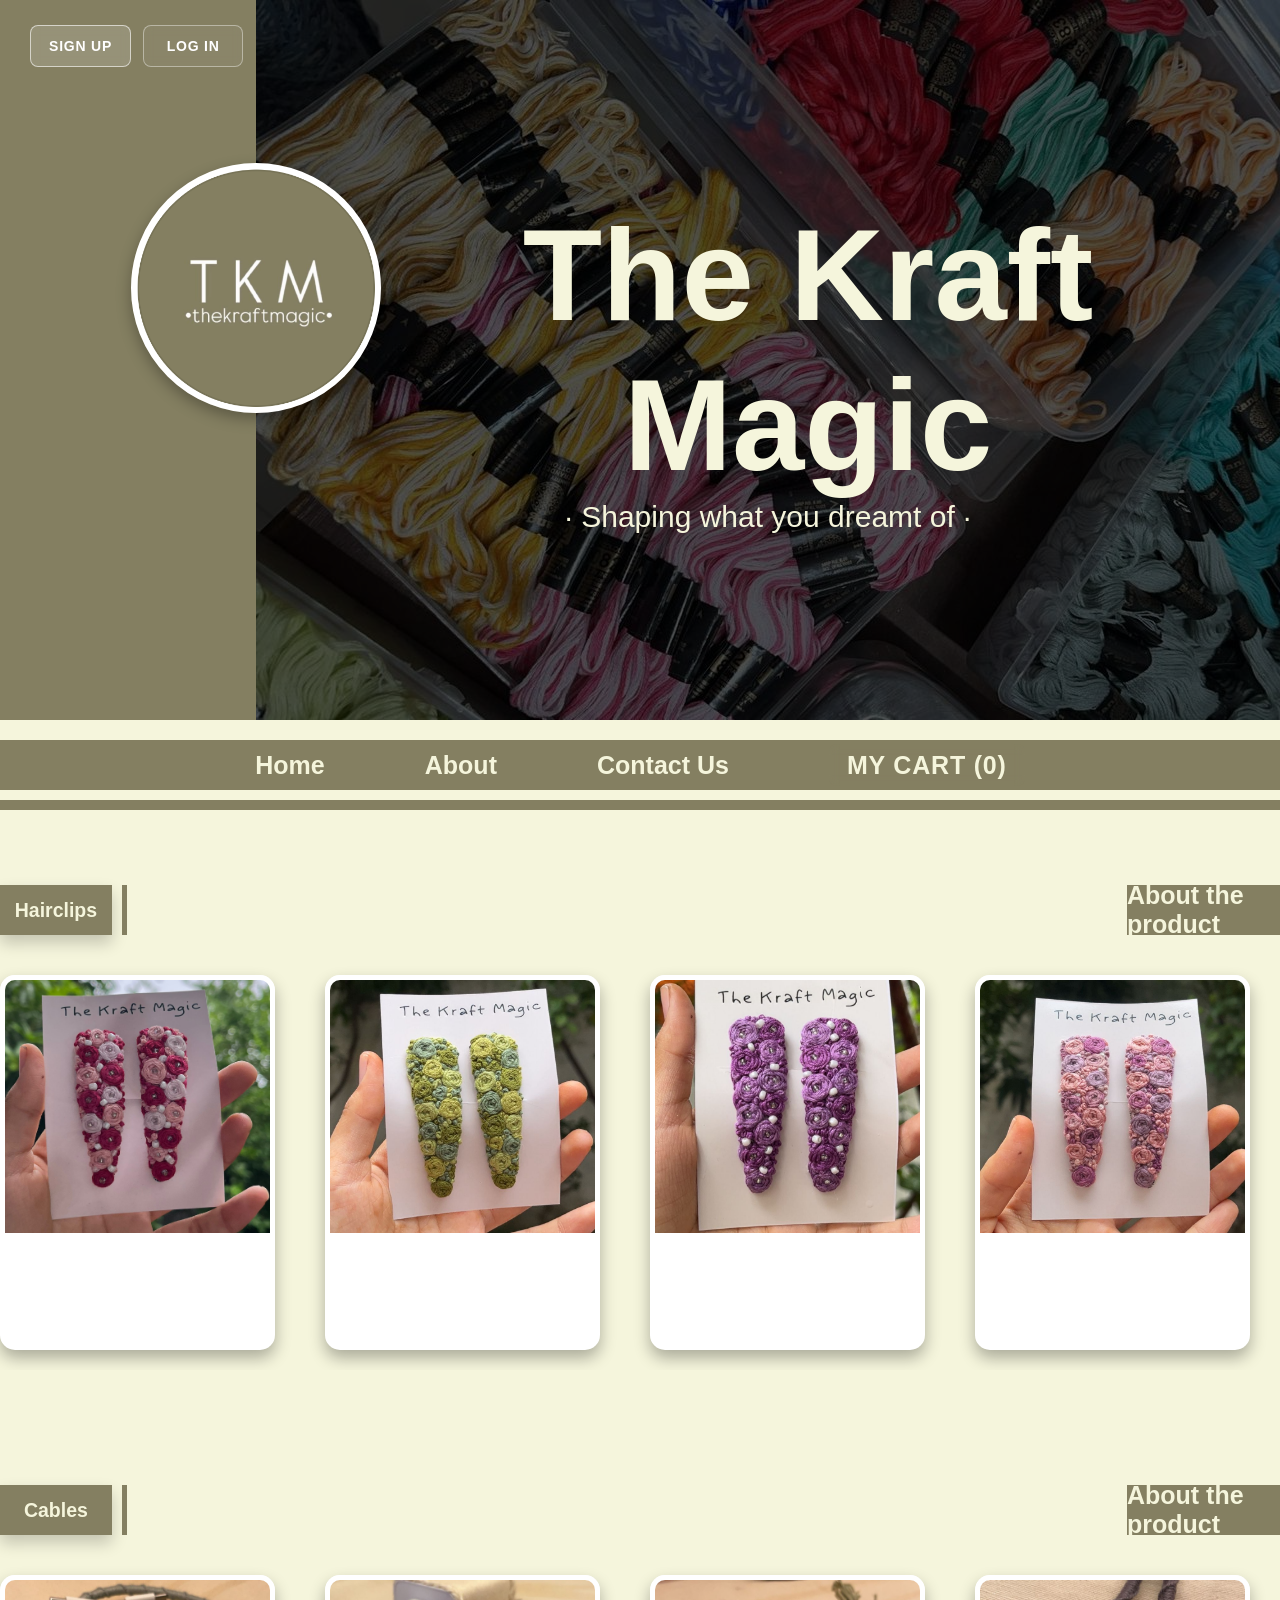
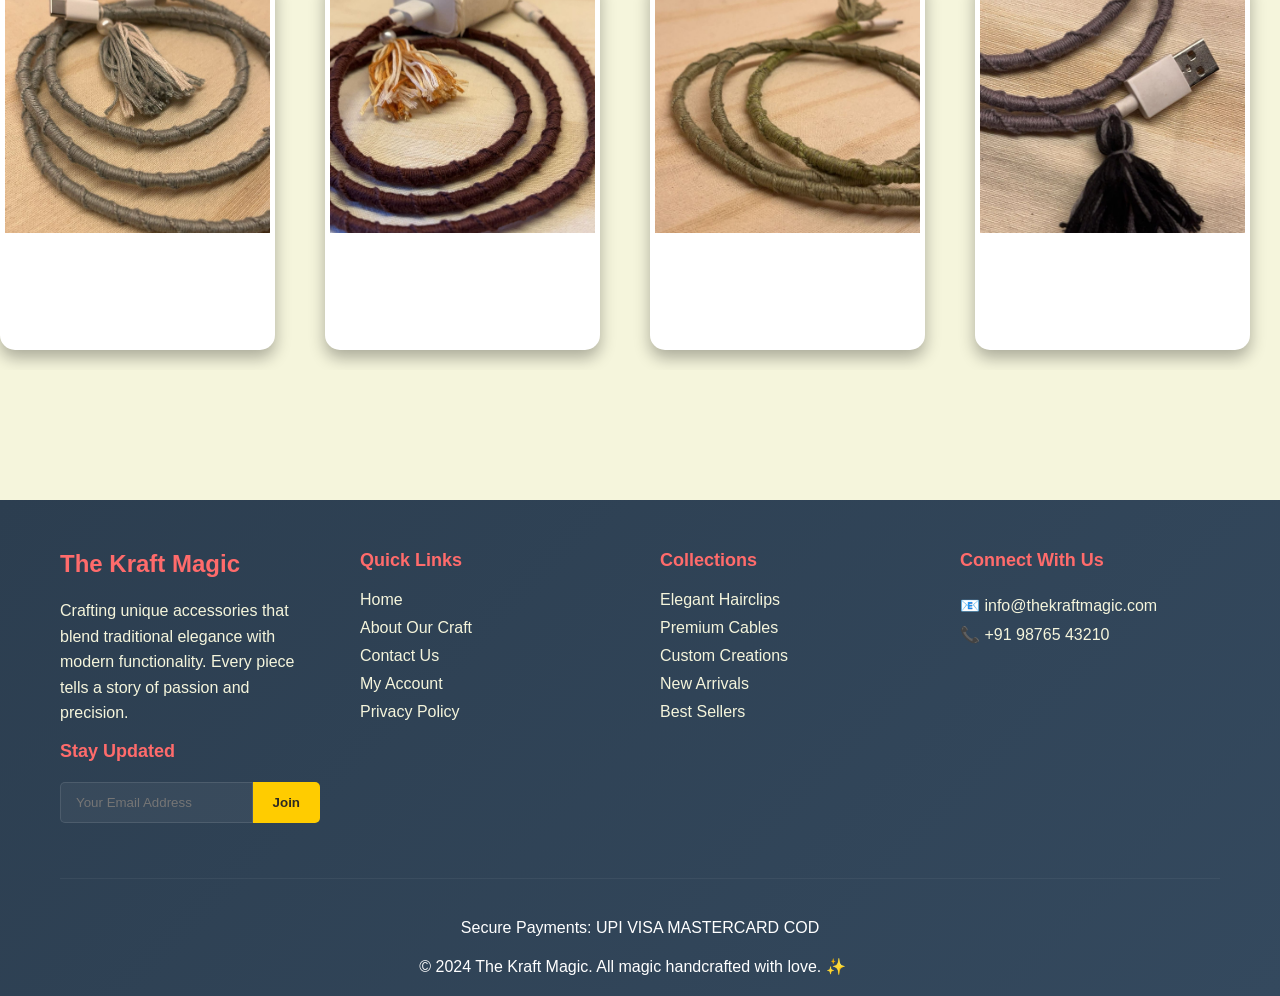
<file: index.html>
<!DOCTYPE html>
<html lang="en">

<head>
    <meta charset="UTF-8">
    <meta name="viewport" content="width=device-width, initial-scale=1.0">
    <title>The Kraft Magic - Shaping what you dreamt of</title>
    <link rel="stylesheet" href="css/main.css">
    <link rel="stylesheet" href="css/loading.css">
    
</head>

<body>
    <!-- Skeleton Loading Screen -->
    <div id="page-loader">
        <div class="skeleton-header">
            <div class="skeleton skeleton-logo"></div>
            <div class="loading-text">Handcrafting Magic...</div>
        </div>
        <div class="skeleton-nav"></div>
        <div class="skeleton skeleton-hero"></div>
        <div class="skeleton-section-title skeleton"></div>
        <div class="skeleton-card-container">
            <div class="skeleton-card">
                <div class="skeleton skeleton-card-img"></div>
                <div class="skeleton-card-text">
                    <div class="skeleton skeleton-line"></div>
                    <div class="skeleton skeleton-line skeleton-line-short"></div>
                </div>
            </div>
            <div class="skeleton-card">
                <div class="skeleton skeleton-card-img"></div>
                <div class="skeleton-card-text">
                    <div class="skeleton skeleton-line"></div>
                    <div class="skeleton skeleton-line skeleton-line-short"></div>
                </div>
            </div>
            <div class="skeleton-card">
                <div class="skeleton skeleton-card-img"></div>
                <div class="skeleton-card-text">
                    <div class="skeleton skeleton-line"></div>
                    <div class="skeleton skeleton-line skeleton-line-short"></div>
                </div>
            </div>
            <div class="skeleton-card">
                <div class="skeleton skeleton-card-img"></div>
                <div class="skeleton-card-text">
                    <div class="skeleton skeleton-line"></div>
                    <div class="skeleton skeleton-line skeleton-line-short"></div>
                </div>
            </div>
        </div>
    </div>
    <!-- Header Section -->
    <header>
        <div class="main-box">
            <div class="box1">
                <div class="account">
                    <div class="account-right">
                        <div class="acc" onclick="window.location.href='account.html'">
                            <button> Sign up </button>
                        </div>
                        <div class="acc" onclick="window.location.href='account.html'">
                            <button> Log in </button>
                        </div>
                    </div>
                </div>
            </div>
            <div class="main">
                <div class="center-logo">
                    <div class="logo-circle"></div>
                </div>
                <div class="bg-box"></div>
                <nav style="background-color:none;"></nav>

                <h1 class="heading">The Kraft Magic</h1>
                <div class="tagline">&#183; Shaping what you dreamt of &#183;</div>
            </div>
        </div>

        <!-- Navigation Section -->
        <nav class="bg-info">
            <div class="info">
                <h3 class="info-boxes" onclick="window.location.href='index.html'">Home</h3>
                <h3 class="info-boxes" onclick="window.location.href='about.html'">About</h3>
                <h3 class="info-boxes" onclick="window.location.href='contact.html'">Contact Us</h3>
                <div class="acc" onclick="checkCartAccess()">
                    <button id="cart-btn">My Cart (<span id="header-cart-count">0</span>)</button>
                </div>
            </div>
        </nav>
        
        <div class="line-vertical"></div>
    </header>

    <!-- Main Content Section -->
    <main>
        <!-- Hairclips Section -->
        <section class="hairclips-section">
            <div class="subheading">
                <div class="name" id="hairclip-name">
                    <h1> Hairclips</h1>
                </div>
                <div class="line" id="hairclip-line"></div>
                <div class="big-line">About the product</div>
            </div>
            <div class="clips">
                <div class="card">
                    <img src="assets/c8.jpeg" alt="Product Image">
                    <div class="card-info">
                         <h3>Elegant Hairclip</h3>
                        <div class="size">
                            <h4>Sizes:</h4>
                            <button class="size-btn" onclick="showPrice('S', 0)">S</button>
                            <button class="size-btn" onclick="showPrice('M', 0)">M</button>
                            <button class="size-btn" onclick="showPrice('L', 0)">L</button>
                        </div>
                        <div class="price-display">Select a size to see the price</div>
                        <button class="buy-btn" onclick="addToCart('Elegant Hairclip', 'assets/c8.jpeg', 0)">Add to cart</button>
                    </div>
                </div>
                <div class="card">
                    <img src="assets/c1.jpeg" alt="Product Image">
                    <div class="card-info">
                        <h3>Classic Hairclip</h3>
                        <div class="size">
                            <h4>Sizes:</h4>
                            <button class="size-btn" onclick="showPrice('S', 1)">S</button>
                            <button class="size-btn" onclick="showPrice('M', 1)">M</button>
                            <button class="size-btn" onclick="showPrice('L', 1)">L</button>
                        </div>
                        <div class="price-display">Select a size to see the price</div>
                        <button class="buy-btn" onclick="addToCart('Classic Hairclip', 'assets/c1.jpeg', 1)">Add to cart</button>
                    </div>
                </div>
                <div class="card">
                    <img src="assets/c9.jpeg" alt="Product Image">
                    <div class="card-info">
                        <h3>Premium Hairclip</h3>
                        <div class="size">
                            <h4>Sizes:</h4>
                            <button class="size-btn" onclick="showPrice('S', 2)">S</button>
                            <button class="size-btn" onclick="showPrice('M', 2)">M</button>
                            <button class="size-btn" onclick="showPrice('L', 2)">L</button>
                        </div>
                        <div class="price-display">Select a size to see the price</div>
                        <button class="buy-btn" onclick="addToCart('Premium Hairclip', 'assets/c9.jpeg', 2)">Add to cart</button>
                    </div>
                </div>
                <div class="card">
                    <img src="assets/c2.jpeg" alt="Product Image">
                    <div class="card-info">
                        <h3>Vintage Hairclip</h3>
                        <div class="size">
                            <h4>Sizes:</h4>
                            <button class="size-btn" onclick="showPrice('S', 3)">S</button>
                            <button class="size-btn" onclick="showPrice('M', 3)">M</button>
                            <button class="size-btn" onclick="showPrice('L', 3)">L</button>
                        </div>
                        <div class="price-display">Select a size to see the price</div>
                        <button class="buy-btn" onclick="addToCart('Vintage Hairclip', 'assets/c2.jpeg', 3)">Add to cart</button>
                    </div>
                </div>
                <div class="card">
                    <img src="assets/c7.jpeg" alt="Product Image">
                    <div class="card-info">
                        <h3>Modern Hairclip</h3>
                        <div class="size">
                            <h4>Sizes:</h4>
                            <button class="size-btn" onclick="showPrice('S', 4)">S</button>
                            <button class="size-btn" onclick="showPrice('M', 4)">M</button>
                            <button class="size-btn" onclick="showPrice('L', 4)">L</button>
                        </div>
                        <div class="price-display">Select a size to see the price</div>
                        <button class="buy-btn" onclick="addToCart('Modern Hairclip', 'assets/c7.jpeg', 4)">Add to cart</button>
                    </div>
                </div>
                <div class="card">
                    <img src="assets/c4.jpeg" alt="Product Image">
                    <div class="card-info">
                        <h3>Deluxe Hairclip</h3>
                        <div class="size">
                            <h4>Sizes:</h4>
                            <button class="size-btn" onclick="showPrice('S', 5)">S</button>
                            <button class="size-btn" onclick="showPrice('M', 5)">M</button>
                            <button class="size-btn" onclick="showPrice('L', 5)">L</button>
                        </div>
                        <div class="price-display">Select a size to see the price</div>
                        <button class="buy-btn" onclick="addToCart('Deluxe Hairclip', 'assets/c4.jpeg', 5)">Add to cart</button>
                    </div>
                </div>
                <div class="card">
                    <img src="assets/c6.jpeg" alt="Product Image">
                    <div class="card-info">
                         <h3>Sparkle Hairclip</h3>
                        <div class="size">
                            <h4>Sizes:</h4>
                            <button class="size-btn" onclick="showPrice('S', 6)">S</button>
                            <button class="size-btn" onclick="showPrice('M', 6)">M</button>
                            <button class="size-btn" onclick="showPrice('L', 6)">L</button>
                        </div>
                        <div class="price-display">Select a size to see the price</div>
                        <button class="buy-btn" onclick="addToCart('Sparkle Hairclip', 'assets/c6.jpeg', 6)">Add to cart</button>
                    </div>
                </div>
                <div class="card">
                    <img src="assets/c5.jpeg" alt="Product Image">
                    <div class="card-info">
                        <h3>Floral Hairclip</h3>
                        <div class="size">
                            <h4>Sizes:</h4>
                            <button class="size-btn" onclick="showPrice('S', 7)">S</button>
                            <button class="size-btn" onclick="showPrice('M', 7)">M</button>
                            <button class="size-btn" onclick="showPrice('L', 7)">L</button>
                        </div>
                        <div class="price-display">Select a size to see the price</div>
                        <button class="buy-btn" onclick="addToCart('Floral Hairclip', 'assets/c5.jpeg', 7)">Add to cart</button>
                    </div>
                </div>
                <div class="card">
                    <img src="assets/c3.jpeg" alt="Product Image">
                    <div class="card-info">
                        <h3>Crystal Hairclip</h3>
                        <div class="size">
                            <h4>Sizes:</h4>
                            <button class="size-btn" onclick="showPrice('S', 8)">S</button>
                            <button class="size-btn" onclick="showPrice('M', 8)">M</button>
                            <button class="size-btn" onclick="showPrice('L', 8)">L</button>
                        </div>
                        <div class="price-display">Select a size to see the price</div>
                        <button class="buy-btn" onclick="addToCart('Crystal Hairclip', 'assets/c3.jpeg', 8)">Add to cart</button>
                    </div>
                </div>
            </div>
        </section>

        <!-- Cables Section -->
        <section class="cables-section">
            <div class="subheading">
                <div class="name" id="cable-name">
                    <h1>Cables</h1>
                </div>
                <div class="line" id="cable-line"></div>
                <div class="big-line">About the product</div>
            </div>
            <div class="clips">
                <div class="card">
                    <img src="assets/ca1.jpeg" alt="Product Image">
                    <div class="card-info">
                        <h3>USB-C Cable</h3>
                        <p>Price: ₹150</p>
                        <button class="buy-btn" onclick="addCableToCart('USB-C Cable', 'assets/ca1.jpeg', 150)">Add to cart</button>
                    </div>
                </div>
                <div class="card">
                    <img src="assets/ca2.jpeg" alt="Product Image">
                    <div class="card-info">
                        <h3>Lightning Cable</h3>
                        <p>Price: ₹180</p>
                        <button class="buy-btn" onclick="addCableToCart('Lightning Cable', 'assets/ca2.jpeg', 180)">Add to cart</button>
                    </div>
                </div>
                <div class="card">
                    <img src="assets/ca4.jpeg" alt="Product Image">
                    <div class="card-info">
                        <h3>Micro USB Cable</h3>
                        <p>Price: ₹120</p>
                        <button class="buy-btn" onclick="addCableToCart('Micro USB Cable', 'assets/ca4.jpeg', 120)">Add to cart</button>
                    </div>
                </div>
                <div class="card">
                    <img src="assets/ca3.jpeg" alt="Product Image">
                    <div class="card-info">
                        <h3>HDMI Cable</h3>
                        <p>Price: ₹250</p>
                        <button class="buy-btn" onclick="addCableToCart('HDMI Cable', 'assets/ca3.jpeg', 250)">Add to cart</button>
                    </div>
                </div>
                <div class="card">
                    <img src="assets/ca8.png" alt="Product Image">
                    <div class="card-info">
                        <h3>Power Cable</h3>
                        <p>Price: ₹300</p>
                        <button class="buy-btn" onclick="addCableToCart('Power Cable', 'assets/ca8.png', 300)">Add to cart</button>
                    </div>
                </div>
            </div>
        </section>
    </main>

    <!-- Footer Section -->
    <footer>
        <div class="footer-container">
            <div class="footer-content">
                <!-- Company & Newsletter -->
                <div class="footer-section">
                    <h3>The Kraft Magic</h3>
                    <p>Crafting unique accessories that blend traditional elegance with modern functionality. Every piece tells a story of passion and precision.</p>
                    <div class="newsletter-wrapper">
                        <h4>Stay Updated</h4>
                        <form class="newsletter-form" onsubmit="event.preventDefault(); alert('Subscribed!');">
                            <input type="email" placeholder="Your Email Address" required>
                            <button type="submit">Join</button>
                        </form>
                    </div>
                </div>

                <!-- Quick Links -->
                <div class="footer-section">
                    <h4>Quick Links</h4>
                    <ul>
                        <li><a href="index.html">Home</a></li>
                        <li><a href="about.html">About Our Craft</a></li>
                        <li><a href="contact.html">Contact Us</a></li>
                        <li><a href="profile.html">My Account</a></li>
                        <li><a href="#">Privacy Policy</a></li>
                    </ul>
                </div>

                <!-- Shop Collection -->
                <div class="footer-section">
                    <h4>Collections</h4>
                    <ul>
                        <li><a href="#hairclips">Elegant Hairclips</a></li>
                        <li><a href="#cables">Premium Cables</a></li>
                        <li><a href="#">Custom Creations</a></li>
                        <li><a href="#">New Arrivals</a></li>
                        <li><a href="#">Best Sellers</a></li>
                    </ul>
                </div>

                <!-- Social & Help -->
                <div class="footer-section">
                    <h4>Connect With Us</h4>
                    
                    <ul style="margin-top: 25px;">
                        <li><a href="mailto:info@thekraftmagic.com">📧 info@thekraftmagic.com</a></li>
                        <li><a href="tel:+919876543210">📞 +91 98765 43210</a></li>
                    </ul>
                </div>
            </div>
            
            <div class="footer-bottom">
                <div class="payment-methods">
                    <span class="payment-tag">Secure Payments:</span>
                    <span class="payment-icon">UPI</span>
                    <span class="payment-icon">VISA</span>
                    <span class="payment-icon">MASTERCARD</span>
                    <span class="payment-icon">COD</span>
                </div>
                <p>&copy; 2024 The Kraft Magic. All magic handcrafted with love. ✨</p>
            </div>
        </div>
    </footer>

    <!-- Scripts -->
    <script src="js/script.js"></script>
    <script>
function setLineWidthToNameWidth(nameId, lineId) {
  var nameElem = document.getElementById(nameId);
  var lineElem = document.getElementById(lineId);
  if (nameElem && lineElem) {
    var width = nameElem.offsetWidth;
    lineElem.style.width = width + 'px';
  }
}
function updateLinesOnResize() {
  if (window.innerWidth <= 768) {
    setLineWidthToNameWidth('hairclip-name', 'hairclip-line');
    setLineWidthToNameWidth('cable-name', 'cable-line');
  } else {
    document.getElementById('hairclip-line').style.width = '';
    document.getElementById('cable-line').style.width = '';
  }
}
window.addEventListener('resize', updateLinesOnResize);
window.addEventListener('DOMContentLoaded', updateLinesOnResize);
</script>
</body>
</html>
</file>
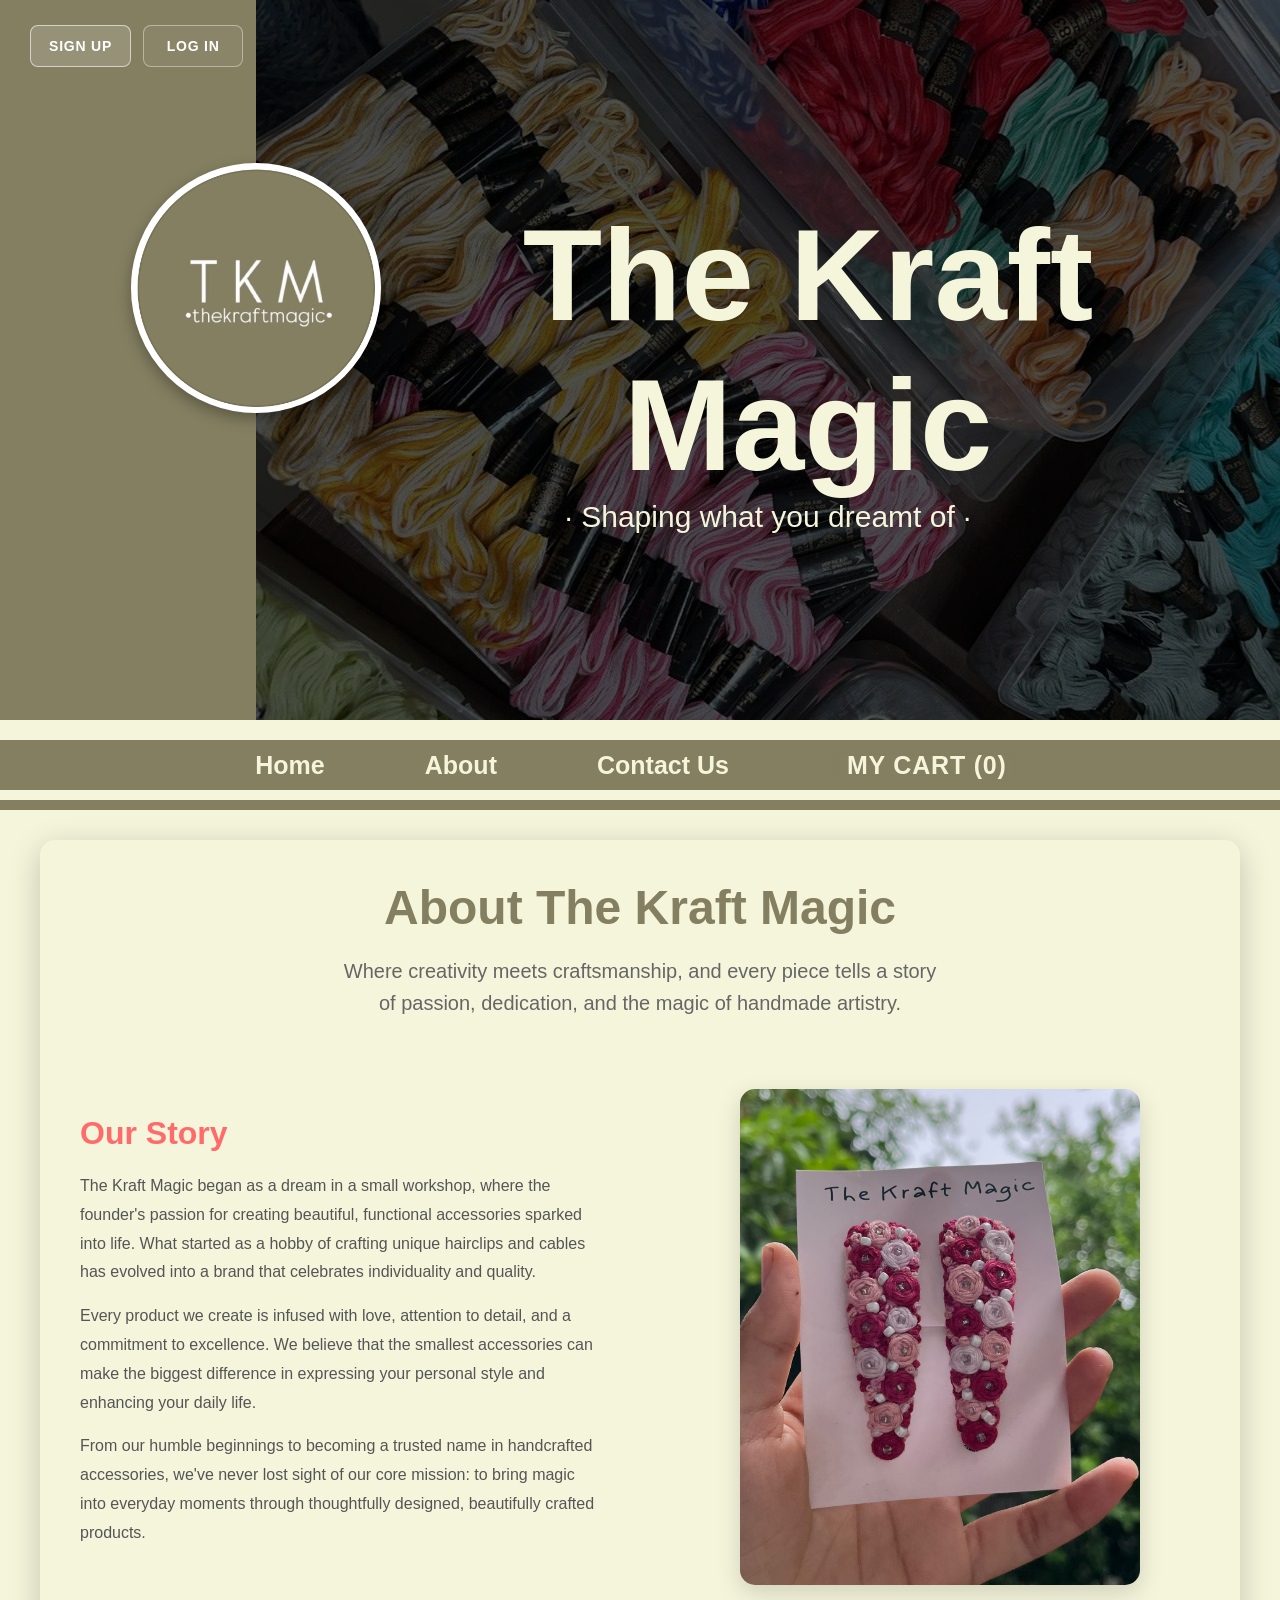
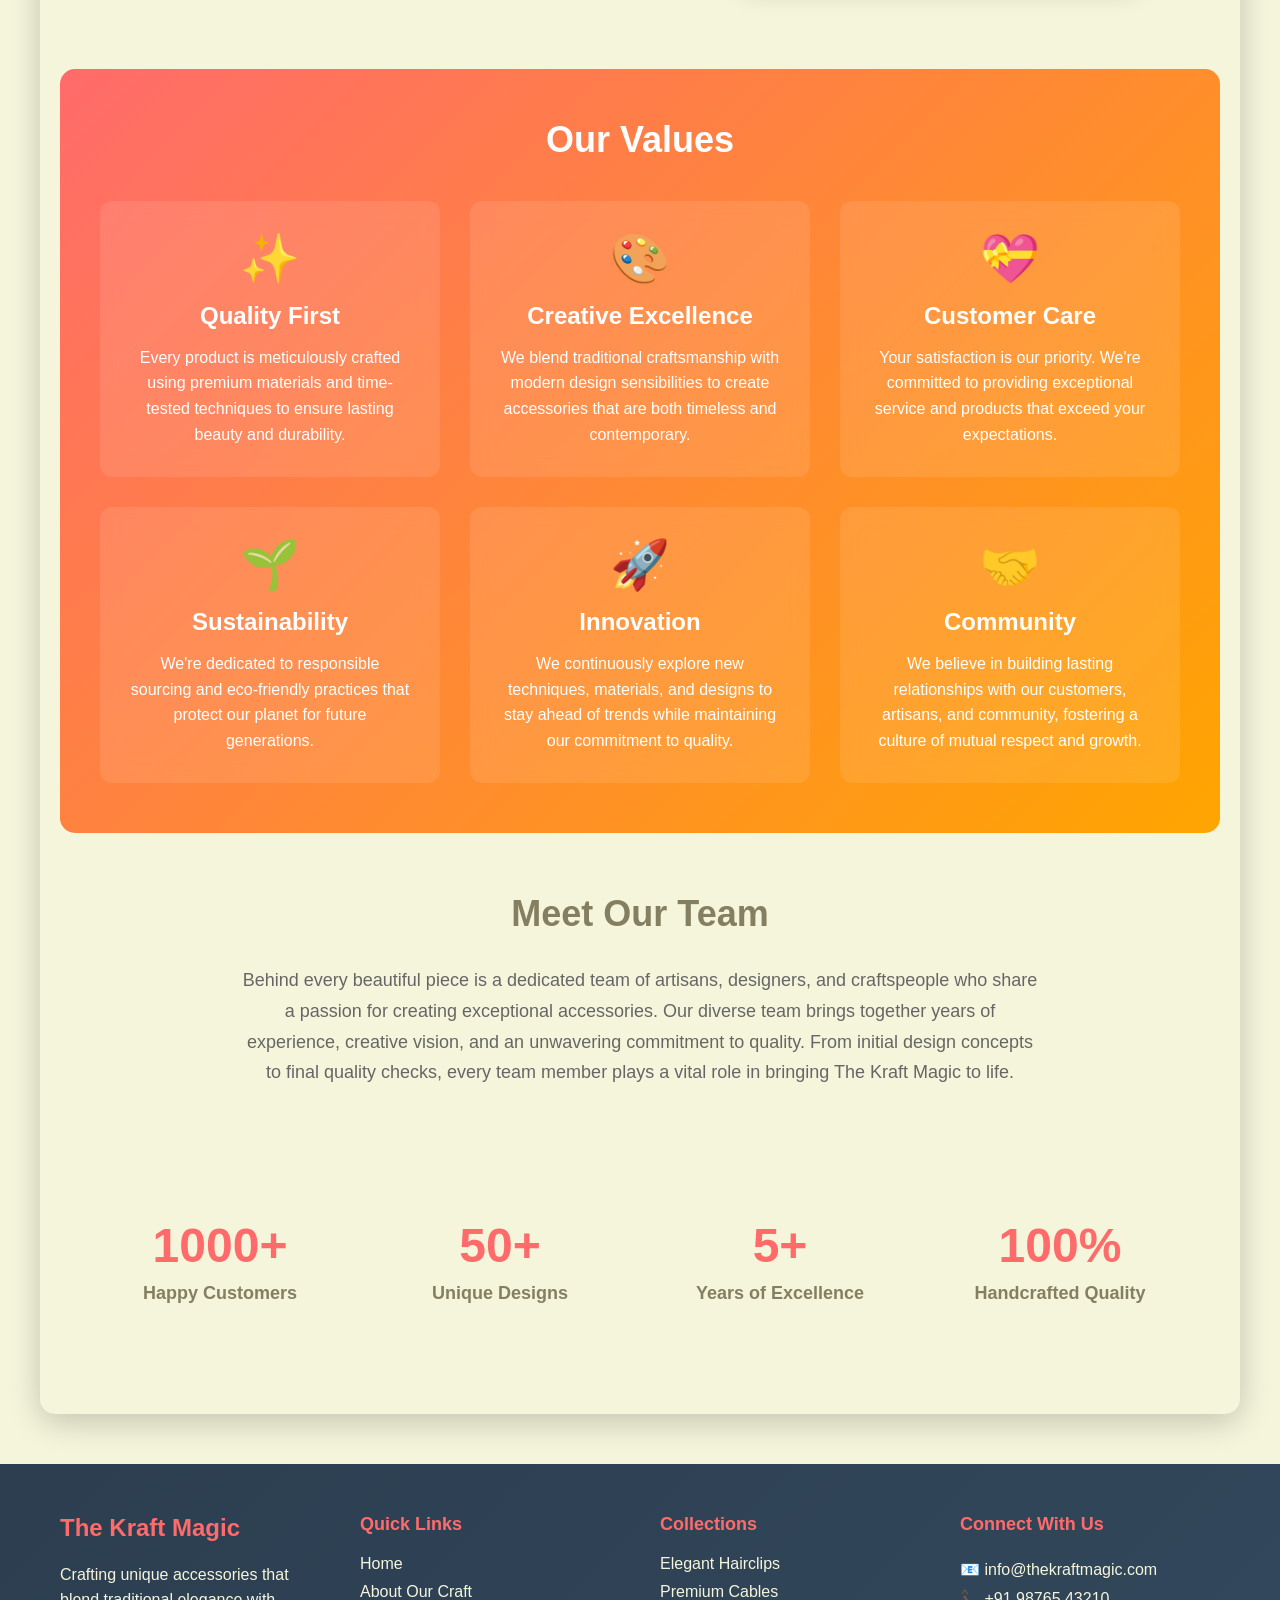
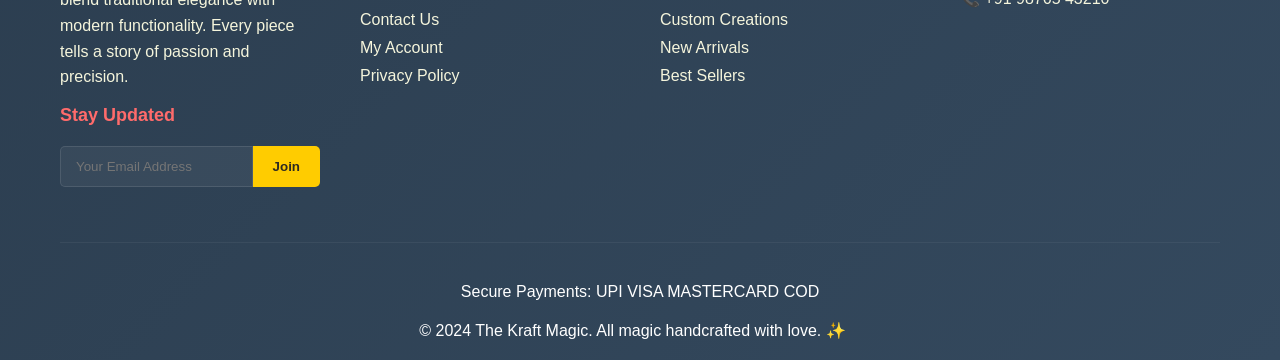
<file: about.html>
<!DOCTYPE html>
<html lang="en">
<head>
    <meta charset="UTF-8">
    <meta name="viewport" content="width=device-width, initial-scale=1.0">
    <title>About Us - The Kraft Magic</title>
  <link rel="stylesheet" href="css/about.css">
  <link rel="stylesheet" href="css/main.css">
</head>
<body>
    <header>
        <div class="main-box">
            <div class="box1">
                <div class="account">
                    <div class="account-right">
                        <div class="acc" onclick="window.location.href='account.html'">
                            <button> Sign up </button>
                        </div>
                        <div class="acc" onclick="window.location.href='account.html'">
                            <button> Log in </button>
                        </div>
                    </div>
                </div>
            </div>
            <div class="main">
                <div class="center-logo">
                    <div class="logo-circle"></div>
                </div>
                <div class="bg-box"></div>
                <nav style="background-color:none;"></nav>
                <h1 class="heading"> The Kraft Magic </h1>
                <div class="tagline"> &#183; Shaping what you dreamt of &#183;</div>
            </div>
        </div>
        <div class="bg-info">
            <div class="info">
                <h3 class="info-boxes" onclick="window.location.href='index.html'"> Home </h3>
                <h3 class="info-boxes" onclick="window.location.href='about.html'"> About </h3>
                <h3 class="info-boxes" onclick="window.location.href='contact.html'"> Contact Us</h3>
                <div class="acc" onclick="checkCartAccess()">
                    <button id="cart-btn"> My Cart (<span id="header-cart-count">0</span>) </button>
                </div>
            </div>
        </div>
        <div class="line-vertical"></div>
    </header>

    <div class="about-container">
        <div class="about-header">
            <h1 class="about-title">About The Kraft Magic</h1>
            <p class="about-subtitle">
                Where creativity meets craftsmanship, and every piece tells a story of passion, 
                dedication, and the magic of handmade artistry.
            </p>
        </div>

        <div class="story-section">
            <div class="story-text">
                <h2>Our Story</h2>
                <p>
                    The Kraft Magic began as a dream in a small workshop, where the founder's passion for 
                    creating beautiful, functional accessories sparked into life. What started as a hobby 
                    of crafting unique hairclips and cables has evolved into a brand that celebrates 
                    individuality and quality.
                </p>
                <p>
                    Every product we create is infused with love, attention to detail, and a commitment 
                    to excellence. We believe that the smallest accessories can make the biggest difference 
                    in expressing your personal style and enhancing your daily life.
                </p>
                <p>
                    From our humble beginnings to becoming a trusted name in handcrafted accessories, 
                    we've never lost sight of our core mission: to bring magic into everyday moments 
                    through thoughtfully designed, beautifully crafted products.
                </p>
            </div>
            <div class="story-image">
                <img src="assets/c8.jpeg" alt="Handcrafted accessories">
            </div>
        </div>

        <div class="values-section">
            <h2 class="values-title">Our Values</h2>
            <div class="values-grid">
                <div class="value-card">
                    <div class="value-icon">✨</div>
                    <h3>Quality First</h3>
                    <p>Every product is meticulously crafted using premium materials and time-tested techniques to ensure lasting beauty and durability.</p>
                </div>
                <div class="value-card">
                    <div class="value-icon">🎨</div>
                    <h3>Creative Excellence</h3>
                    <p>We blend traditional craftsmanship with modern design sensibilities to create accessories that are both timeless and contemporary.</p>
                </div>
                <div class="value-card">
                    <div class="value-icon">💝</div>
                    <h3>Customer Care</h3>
                    <p>Your satisfaction is our priority. We're committed to providing exceptional service and products that exceed your expectations.</p>
                </div>
                <div class="value-card">
                    <div class="value-icon">🌱</div>
                    <h3>Sustainability</h3>
                    <p>We're dedicated to responsible sourcing and eco-friendly practices that protect our planet for future generations.</p>
                </div>
                <div class="value-card">
                    <div class="value-icon">🚀</div>
                    <h3>Innovation</h3>
                    <p>We continuously explore new techniques, materials, and designs to stay ahead of trends while maintaining our commitment to quality.</p>
                </div>
                <div class="value-card">
                    <div class="value-icon">🤝</div>
                    <h3>Community</h3>
                    <p>We believe in building lasting relationships with our customers, artisans, and community, fostering a culture of mutual respect and growth.</p>
                </div>
            </div>
        </div>

        <div class="team-section">
            <h2 class="team-title">Meet Our Team</h2>
            <p class="team-description">
                Behind every beautiful piece is a dedicated team of artisans, designers, and craftspeople 
                who share a passion for creating exceptional accessories. Our diverse team brings together 
                years of experience, creative vision, and an unwavering commitment to quality. From initial 
                design concepts to final quality checks, every team member plays a vital role in bringing 
                The Kraft Magic to life.
            </p>
        </div>

        <div class="stats-section">
            <div class="stats-grid">
                <div class="stat-item">
                    <div class="stat-number">1000+</div>
                    <div class="stat-label">Happy Customers</div>
                </div>
                <div class="stat-item">
                    <div class="stat-number">50+</div>
                    <div class="stat-label">Unique Designs</div>
                </div>
                <div class="stat-item">
                    <div class="stat-number">5+</div>
                    <div class="stat-label">Years of Excellence</div>
                </div>
                <div class="stat-item">
                    <div class="stat-number">100%</div>
                    <div class="stat-label">Handcrafted Quality</div>
                </div>
            </div>
        </div>
    </div>

    <footer>
        <div class="footer-container">
            <div class="footer-content">
                <!-- Company & Newsletter -->
                <div class="footer-section">
                    <h3>The Kraft Magic</h3>
                    <p>Crafting unique accessories that blend traditional elegance with modern functionality. Every piece tells a story of passion and precision.</p>
                    <div class="newsletter-wrapper">
                        <h4>Stay Updated</h4>
                        <form class="newsletter-form" onsubmit="event.preventDefault(); alert('Subscribed!');">
                            <input type="email" placeholder="Your Email Address" required>
                            <button type="submit">Join</button>
                        </form>
                    </div>
                </div>

                <!-- Quick Links -->
                <div class="footer-section">
                    <h4>Quick Links</h4>
                    <ul>
                        <li><a href="index.html">Home</a></li>
                        <li><a href="about.html">About Our Craft</a></li>
                        <li><a href="contact.html">Contact Us</a></li>
                        <li><a href="profile.html">My Account</a></li>
                        <li><a href="#">Privacy Policy</a></li>
                    </ul>
                </div>

                <!-- Shop Collection -->
                <div class="footer-section">
                    <h4>Collections</h4>
                    <ul>
                        <li><a href="index.html#hairclips">Elegant Hairclips</a></li>
                        <li><a href="index.html#cables">Premium Cables</a></li>
                        <li><a href="#">Custom Creations</a></li>
                        <li><a href="#">New Arrivals</a></li>
                        <li><a href="#">Best Sellers</a></li>
                    </ul>
                </div>

                <!-- Social & Help -->
                <div class="footer-section">
                    <h4>Connect With Us</h4>
                    
                    <ul style="margin-top: 25px;">
                        <li><a href="mailto:info@thekraftmagic.com">📧 info@thekraftmagic.com</a></li>
                        <li><a href="tel:+919876543210">📞 +91 98765 43210</a></li>
                    </ul>
                </div>
            </div>
            
            <div class="footer-bottom">
                <div class="payment-methods">
                    <span class="payment-tag">Secure Payments:</span>
                    <span class="payment-icon">UPI</span>
                    <span class="payment-icon">VISA</span>
                    <span class="payment-icon">MASTERCARD</span>
                    <span class="payment-icon">COD</span>
                </div>
                <p>&copy; 2024 The Kraft Magic. All magic handcrafted with love. ✨</p>
            </div>
        </div>
    </footer>

    <script src="js/script.js"></script>
</body>
</html>
</file>
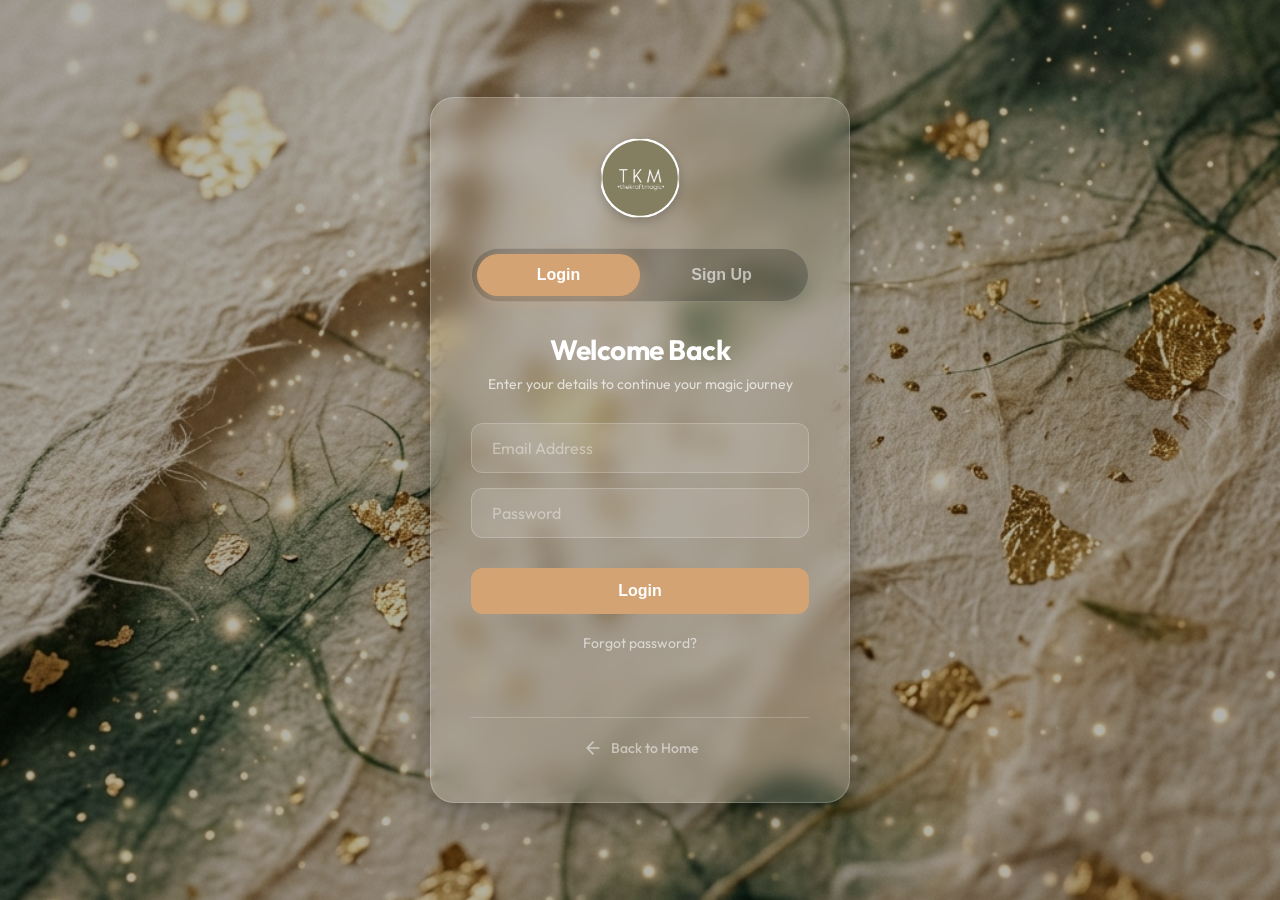
<file: account.html>
<!DOCTYPE html>
<html lang="en">
<head>
  <meta charset="UTF-8" />
  <meta name="viewport" content="width=device-width, initial-scale=1.0"/>
  <title>Login & Signup - The Kraft Magic</title>
  <link rel="preconnect" href="https://fonts.googleapis.com">
  <link rel="preconnect" href="https://fonts.gstatic.com" crossorigin>
  <link href="https://fonts.googleapis.com/css2?family=Outfit:wght@300;400;600;700&display=swap" rel="stylesheet">
  <link rel="stylesheet" href="css/main.css" />
  <link rel="stylesheet" href="css/account.css" />
</head>
<body>
  <div class="page-background"></div>
  
  <div class="glass-wrapper">
    <div class="form-container">
      <div class="brand-logo" onclick="window.location.href='index.html'">
        <div class="logo-circle"></div>
      </div>
      
      <div class="form-toggle">
        <button id="toggleLogin" class="active" onclick="showLogin()">Login</button>
        <button id="toggleSignup" onclick="showSignup()">Sign Up</button>
      </div>

      <!-- Login Form -->
      <div id="loginSection" class="form-section">
        <form id="loginForm" onsubmit="return login(event)">
          <h2>Welcome Back</h2>
          <p class="subtitle">Enter your details to continue your magic journey</p>
          <div class="input-group">
            <div class="input-box">
              <input type="email" id="loginEmail" placeholder="Email Address" required />
            </div>
            <div class="input-box">
              <input type="password" id="loginPassword" placeholder="Password" required />
            </div>
          </div>
          <button type="submit" class="submit-btn">Login</button>
          <a href="#" class="forgot-link">Forgot password?</a>
        </form>
      </div>

      <!-- Signup Form -->
      <div id="signupSection" class="form-section" style="display: none;">
        <form id="signupForm" onsubmit="return signup(event)">
          <h2>Create Account</h2>
          <p class="subtitle">Join our community of handcrafted elegance</p>
          <div class="input-group">
            <div class="input-box">
              <input type="text" id="signupName" placeholder="Full Name" required />
            </div>
            <div class="input-box">
              <input type="email" id="signupEmail" placeholder="Email Address" required />
            </div>
            <div class="input-box">
              <input type="password" id="signupPassword" placeholder="Create Password" required />
            </div>
          </div>
          <button type="submit" class="submit-btn">Sign Up</button>
        </form>
      </div>

      <p id="message"></p>
      
      <div class="back-link">
        <a href="index.html">
          <svg width="20" height="20" viewBox="0 0 24 24" fill="none" stroke="currentColor" stroke-width="2" stroke-linecap="round" stroke-linejoin="round"><path d="M19 12H5M12 19l-7-7 7-7"/></svg>
          Back to Home
        </a>
      </div>
    </div>
  </div>

  <script src="js/script.js"></script>
  <script src="js/account.js"></script>
</body>
</html>
</file>
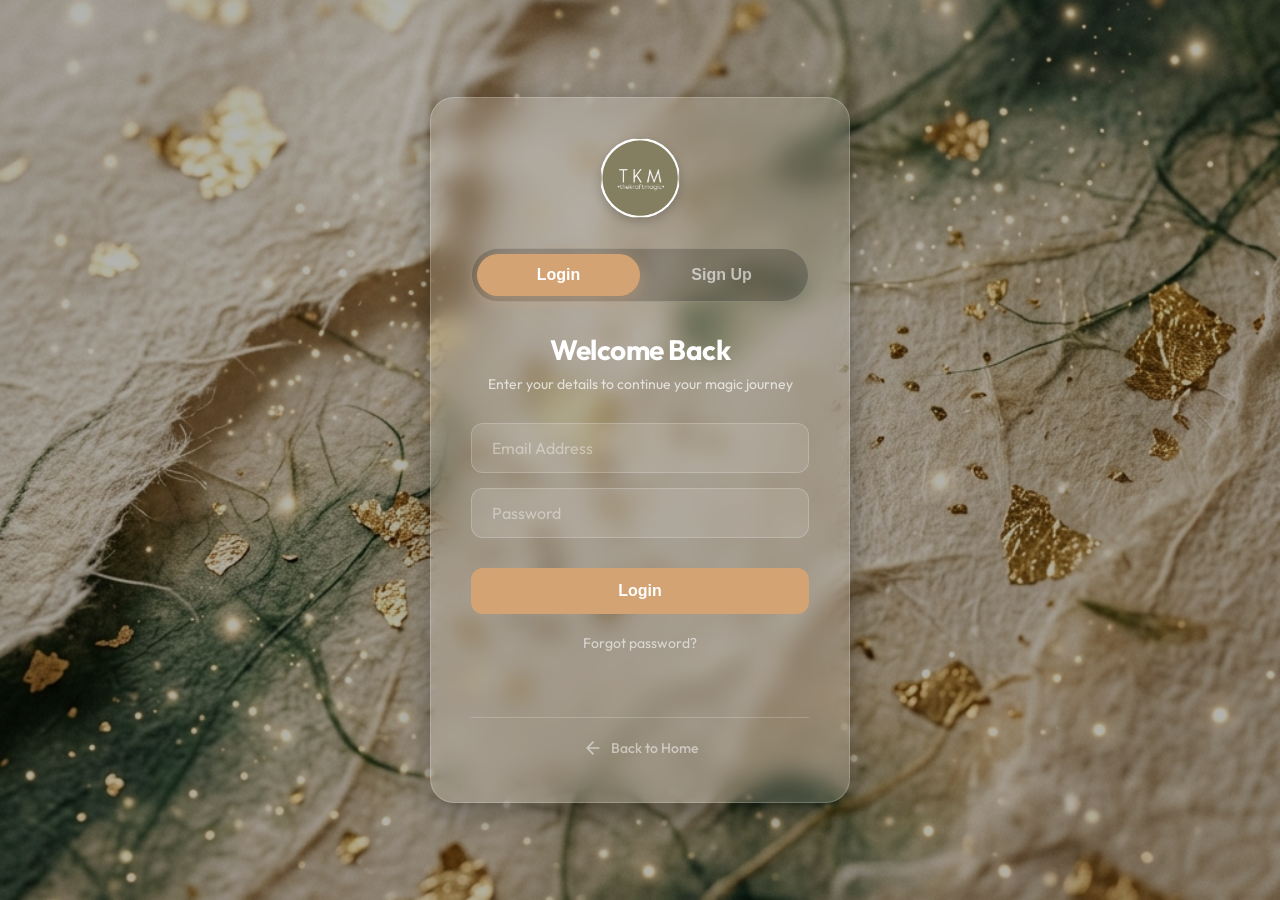
<file: address.html>
<!DOCTYPE html>
<html lang="en">
<head>
    <meta charset="UTF-8">
    <meta name="viewport" content="width=device-width, initial-scale=1.0">
    <title>Shipping Address - The Kraft Magic</title>
    <link rel="stylesheet" href="css/main.css">
    <link rel="stylesheet" href="css/address.css">
</head>
<body>
    <header>
        <div class="main-box">
            <div class="box1">
                <div class="account">
                    <div class="account-right">
                        <div class="acc" onclick="window.location.href='account.html'">
                            <button> Sign up </button>
                        </div>
                        <div class="acc" onclick="window.location.href='account.html'">
                            <button> Log in </button>
                        </div>
                    </div>
                </div>
            </div>
            <div class="center-logo">
                <div class="logo-circle"></div>
            </div>
            <div class="main">
                <div class="bg-box"></div>
                <nav style="background-color:none;"></nav>
                <h1 class="heading"> The Kraft Magic </h1>
                <div class="tagline"> &#183; Shaping what you dreamt of &#183;</div>
            </div>
        </div>
        <div class="bg-info">
            <div class="info">
                <h3 class="info-boxes" onclick="window.location.href='index.html'">  Home </h3>
                <h3 class="info-boxes" onclick="window.location.href='about.html'"> About </h3>
                <h3 class="info-boxes" onclick="window.location.href='contact.html'">Contact Us</h3>
                <div class="acc" onclick="window.location.href='cart.html'">
                    <button id="cart-btn">My Cart (<span id="header-cart-count">0</span>) </button>
                </div>
            </div>
        </div>
        <div class="line-vertical"></div>
    </header>

    <div class="address-container">
        <div class="checkout-steps">
            <div class="step completed">
                <span>1</span>
                <span>Cart</span>
            </div>
            <div class="step active">
                <span>2</span>
                <span>Address</span>
            </div>
            <div class="step pending">
                <span>3</span>
                <span>Payment</span>
            </div>
            <div class="step pending">
                <span>4</span>
                <span>Confirmation</span>
            </div>
        </div>

        <div class="form-section">
            <h2>Shipping Address</h2>
            <form id="address-form">
                <div class="form-group">
                    <label for="fullName">Full Name <span class="required">*</span></label>
                    <input type="text" id="fullName" name="fullName" required>
                </div>
                
                <div class="form-group">
                    <label for="email">Email Address <span class="required">*</span></label>
                    <input type="email" id="email" name="email" required>
                </div>
                
                <div class="form-group">
                    <label for="phone">Phone Number <span class="required">*</span></label>
                    <input type="tel" id="phone" name="phone" required>
                </div>
                
                <div class="form-group">
                    <label for="address1">Address Line 1 <span class="required">*</span></label>
                    <input type="text" id="address1" name="address1" placeholder="Street address, P.O. box" required>
                </div>
                
                <div class="form-group">
                    <label for="address2">Address Line 2</label>
                    <input type="text" id="address2" name="address2" placeholder="Apartment, suite, unit, building, floor, etc.">
                </div>
                
                <div class="form-row">
                    <div class="form-group">
                        <label for="city">City <span class="required">*</span></label>
                        <input type="text" id="city" name="city" required>
                    </div>
                    
                    <div class="form-group">
                        <label for="state">State <span class="required">*</span></label>
                        <select id="state" name="state" required>
                            <option value="">Select State</option>
                            <option value="AP">Andhra Pradesh</option>
                            <option value="AR">Arunachal Pradesh</option>
                            <option value="AS">Assam</option>
                            <option value="BR">Bihar</option>
                            <option value="CT">Chhattisgarh</option>
                            <option value="DL">Delhi</option>
                            <option value="GA">Goa</option>
                            <option value="GJ">Gujarat</option>
                            <option value="HR">Haryana</option>
                            <option value="HP">Himachal Pradesh</option>
                            <option value="JK">Jammu and Kashmir</option>
                            <option value="JH">Jharkhand</option>
                            <option value="KA">Karnataka</option>
                            <option value="KL">Kerala</option>
                            <option value="MP">Madhya Pradesh</option>
                            <option value="MH">Maharashtra</option>
                            <option value="MN">Manipur</option>
                            <option value="ML">Meghalaya</option>
                            <option value="MZ">Mizoram</option>
                            <option value="NL">Nagaland</option>
                            <option value="OR">Odisha</option>
                            <option value="PB">Punjab</option>
                            <option value="RJ">Rajasthan</option>
                            <option value="SK">Sikkim</option>
                            <option value="TN">Tamil Nadu</option>
                            <option value="TG">Telangana</option>
                            <option value="TR">Tripura</option>
                            <option value="UP">Uttar Pradesh</option>
                            <option value="UT">Uttarakhand</option>
                            <option value="WB">West Bengal</option>
                        </select>
                    </div>
                    
                    <div class="form-group">
                        <label for="pincode">PIN Code <span class="required">*</span></label>
                        <input type="text" id="pincode" name="pincode" pattern="[0-9]{6}" maxlength="6" required>
                    </div>
                </div>
                
                <div class="form-group">
                    <label for="specialInstructions">Special Delivery Instructions</label>
                    <textarea id="specialInstructions" name="specialInstructions" rows="3" placeholder="Any special instructions for delivery..."></textarea>
                </div>
            </form>
        </div>

        <div class="order-summary">
            <h3>Order Summary</h3>
            <div class="summary-item">
                <span>Subtotal:</span>
                <span id="summary-subtotal">₹0</span>
            </div>
            <div class="summary-item">
                <span>Shipping:</span>
                <span id="summary-shipping">₹0</span>
            </div>
            <div class="summary-item">
                <span>Tax:</span>
                <span id="summary-tax">₹0</span>
            </div>
            <div class="summary-item summary-total">
                <span>Total:</span>
                <span id="summary-total">₹0</span>
            </div>
        </div>

        <div class="action-buttons">
            <button class="btn btn-back" onclick="window.location.href='cart.html'">← Back to Cart</button>
            <button class="btn btn-continue" onclick="proceedToPayment()">Continue to Payment →</button>
        </div>
    </div>

    <footer>
        <div class="footer-container">
            <div class="footer-content">
                <!-- Company & Newsletter -->
                <div class="footer-section">
                    <h3>The Kraft Magic</h3>
                    <p>Crafting unique accessories that blend traditional elegance with modern functionality. Every piece tells a story of passion and precision.</p>
                    <div class="newsletter-wrapper">
                        <h4>Stay Updated</h4>
                        <form class="newsletter-form" onsubmit="event.preventDefault(); alert('Subscribed!');">
                            <input type="email" placeholder="Your Email Address" required>
                            <button type="submit">Join</button>
                        </form>
                    </div>
                </div>

                <!-- Quick Links -->
                <div class="footer-section">
                    <h4>Quick Links</h4>
                    <ul>
                        <li><a href="index.html">Home</a></li>
                        <li><a href="about.html">About Our Craft</a></li>
                        <li><a href="contact.html">Contact Us</a></li>
                        <li><a href="profile.html">My Account</a></li>
                        <li><a href="#">Privacy Policy</a></li>
                    </ul>
                </div>

                <!-- Shop Collection -->
                <div class="footer-section">
                    <h4>Collections</h4>
                    <ul>
                        <li><a href="index.html#hairclips">Elegant Hairclips</a></li>
                        <li><a href="index.html#cables">Premium Cables</a></li>
                        <li><a href="#">Custom Creations</a></li>
                        <li><a href="#">New Arrivals</a></li>
                        <li><a href="#">Best Sellers</a></li>
                    </ul>
                </div>

                <!-- Social & Help -->
                <div class="footer-section">
                    <h4>Connect With Us</h4>
                    
                    <ul style="margin-top: 25px;">
                        <li><a href="mailto:info@thekraftmagic.com">📧 info@thekraftmagic.com</a></li>
                        <li><a href="tel:+919876543210">📞 +91 98765 43210</a></li>
                    </ul>
                </div>
            </div>
            
            <div class="footer-bottom">
                <div class="payment-methods">
                    <span class="payment-tag">Secure Payments:</span>
                    <span class="payment-icon">UPI</span>
                    <span class="payment-icon">VISA</span>
                    <span class="payment-icon">MASTERCARD</span>
                    <span class="payment-icon">COD</span>
                </div>
                <p>&copy; 2024 The Kraft Magic. All magic handcrafted with love. ✨</p>
            </div>
        </div>
    </footer>

    <script src="js/script.js"></script>
    <script src="js/cart.js"></script>
    <script>
        // Load order summary
        document.addEventListener('DOMContentLoaded', function() {
            // Protect address page - require authentication
            if (!isLoggedIn()) {
                alert('Please log in to continue checkout');
                window.location.href = 'account.html';
                return;
            }
            
            const totals = JSON.parse(localStorage.getItem('orderTotals')) || {};
            document.getElementById('summary-subtotal').textContent = `₹${totals.subtotal || 0}`;
            document.getElementById('summary-shipping').textContent = `₹${totals.shipping || 0}`;
            document.getElementById('summary-tax').textContent = `₹${totals.tax || 0}`;
            document.getElementById('summary-total').textContent = `₹${totals.grandTotal || 0}`;
            updateHeaderCartCount();
        });

        function proceedToPayment() {
            const form = document.getElementById('address-form');
            if (form.checkValidity()) {
                // Save address data
                const formData = new FormData(form);
                const addressData = {};
                for (let [key, value] of formData.entries()) {
                    addressData[key] = value;
                }
                localStorage.setItem('shippingAddress', JSON.stringify(addressData));
                window.location.href = 'payment.html';
            } else {
                form.reportValidity();
            }
        }
    </script>
</body>
</html>
</file>
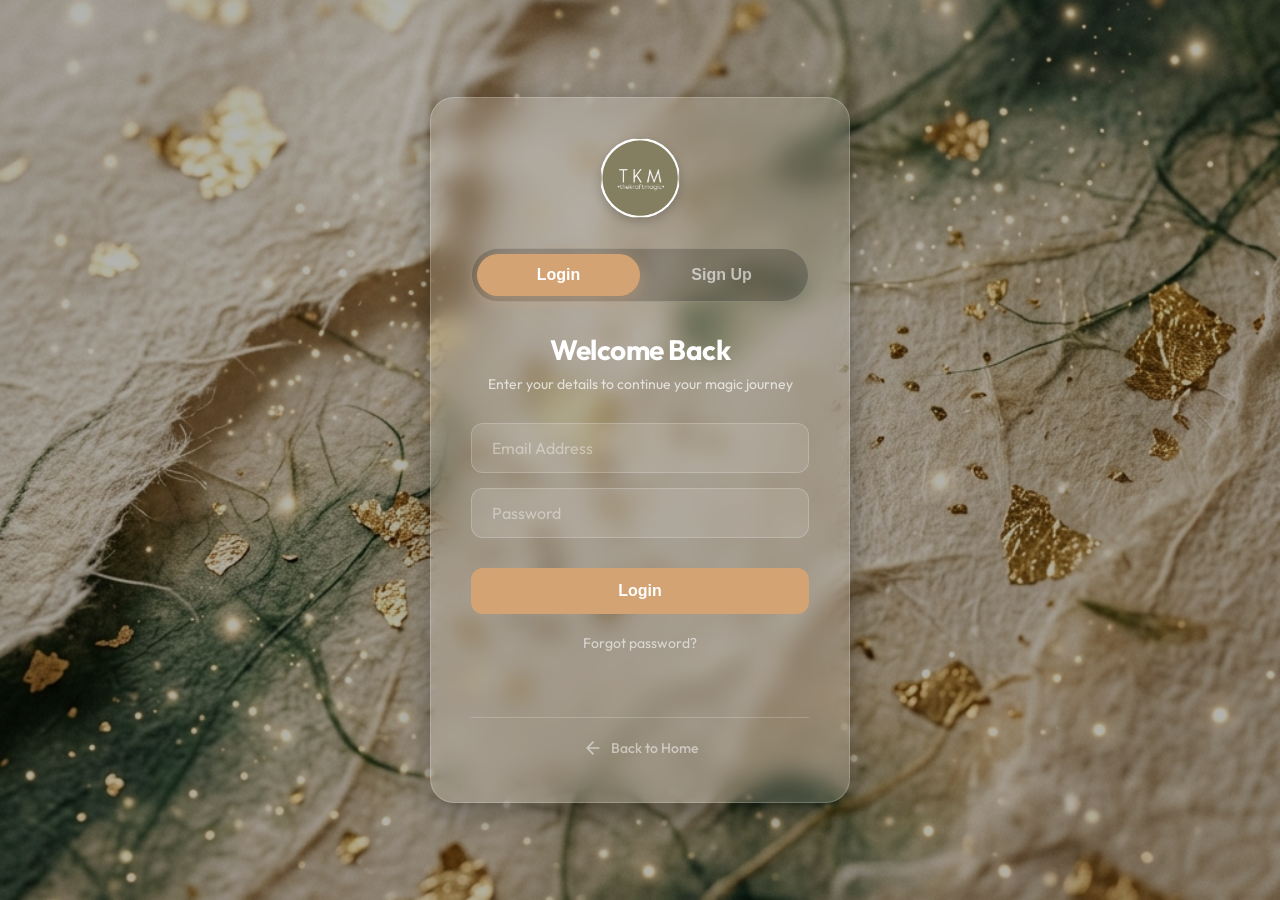
<file: cart.html>
<!DOCTYPE html>
<html lang="en">
<head>
    <meta charset="UTF-8">
    <meta name="viewport" content="width=device-width, initial-scale=1.0">
    <title>Shopping Cart - The Kraft Magic</title>
    <link rel="stylesheet" href="css/main.css">
    <link rel="stylesheet" href="css/cart.css">
</head>
<body>
    <header>
        <div class="main-box">
            <div class="box1">
                <div class="account">
                    <div class="account-right">
                        <div class="acc" onclick="window.location.href='account.html'">
                            <button> Sign up </button>
                        </div>
                        <div class="acc" onclick="window.location.href='account.html'">
                            <button> Log in </button>
                        </div>
                    </div>
                </div>
            </div>
            <div class="main">
                <div class="center-logo">
                    <div class="logo-circle"></div>
                </div>
                <div class="bg-box"></div>
                <nav style="background-color:none;"></nav>
                <h1 class="heading"> The Kraft Magic </h1>
                <div class="tagline"> &#183; Shaping what you dreamt of &#183;</div>
            </div>
        </div>
        <div class="bg-info">
            <div class="info">
                <h3 class="info-boxes" onclick="window.location.href='index.html'">Home </h3>
                <h3 class="info-boxes" onclick="window.location.href='about.html'"> About </h3>
                <h3 class="info-boxes" onclick="window.location.href='contact.html'">Contact Us</h3>
                <div class="acc" onclick="window.location.href='cart.html'">
                    <button id="cart-btn">My Cart (<span id="header-cart-count">0</span>) </button>
                </div>
            </div>
        </div>
        <div class="line-vertical"></div>
    </header>

    <div class="cart-container">
        <div class="cart-header">
            <h1>Your Shopping Cart</h1>
        </div>

        <div id="cart-content">
            <div id="cart-items" class="cart-items">
                <!-- Cart items will be populated by JavaScript -->
            </div>

            <div id="empty-cart" class="empty-cart" style="display: none;">
                <h2>Your cart is empty</h2>
                <p>Add some beautiful items to your cart to get started!</p>
                <a href="index.html" class="checkout-btn" style="display: inline-block; width: auto; padding: 10px 20px;">Continue Shopping</a>
            </div>

            <div id="cart-summary" class="cart-summary" style="display: none;">
                <div class="total-row">
                    <span>Subtotal:</span>
                    <span id="subtotal">₹0</span>
                </div>
                <div class="total-row">
                    <span>Shipping:</span>
                    <span id="shipping">₹50</span>
                </div>
                <div class="total-row">
                    <span>Tax:</span>
                    <span id="tax">₹0</span>
                </div>
                <div class="total-row grand-total">
                    <span>Grand Total:</span>
                    <span id="grand-total">₹0</span>
                </div>
                <button class="checkout-btn" onclick="proceedToAddress()">Proceed to Address</button>
            </div>
        </div>

        <div class="continue-shopping">
            <a href="index.html">← Continue Shopping</a>
        </div>
    </div>

    <footer>
        <div class="footer-container">
            <div class="footer-content">
                <!-- Company & Newsletter -->
                <div class="footer-section">
                    <h3>The Kraft Magic</h3>
                    <p>Crafting unique accessories that blend traditional elegance with modern functionality. Every piece tells a story of passion and precision.</p>
                    <div class="newsletter-wrapper">
                        <h4>Stay Updated</h4>
                        <form class="newsletter-form" onsubmit="event.preventDefault(); alert('Subscribed!');">
                            <input type="email" placeholder="Your Email Address" required>
                            <button type="submit">Join</button>
                        </form>
                    </div>
                </div>

                <!-- Quick Links -->
                <div class="footer-section">
                    <h4>Quick Links</h4>
                    <ul>
                        <li><a href="index.html">Home</a></li>
                        <li><a href="about.html">About Our Craft</a></li>
                        <li><a href="contact.html">Contact Us</a></li>
                        <li><a href="profile.html">My Account</a></li>
                        <li><a href="#">Privacy Policy</a></li>
                    </ul>
                </div>

                <!-- Shop Collection -->
                <div class="footer-section">
                    <h4>Collections</h4>
                    <ul>
                        <li><a href="index.html#hairclips">Elegant Hairclips</a></li>
                        <li><a href="index.html#cables">Premium Cables</a></li>
                        <li><a href="#">Custom Creations</a></li>
                        <li><a href="#">New Arrivals</a></li>
                        <li><a href="#">Best Sellers</a></li>
                    </ul>
                </div>

                <!-- Social & Help -->
                <div class="footer-section">
                    <h4>Connect With Us</h4>
                    
                    <ul style="margin-top: 25px;">
                        <li><a href="mailto:info@thekraftmagic.com">📧 info@thekraftmagic.com</a></li>
                        <li><a href="tel:+919876543210">📞 +91 98765 43210</a></li>
                    </ul>
                </div>
            </div>
            
            <div class="footer-bottom">
                <div class="payment-methods">
                    <span class="payment-tag">Secure Payments:</span>
                    <span class="payment-icon">UPI</span>
                    <span class="payment-icon">VISA</span>
                    <span class="payment-icon">MASTERCARD</span>
                    <span class="payment-icon">COD</span>
                </div>
                <p>&copy; 2024 The Kraft Magic. All magic handcrafted with love. ✨</p>
            </div>
        </div>
    </footer>

    <script src="js/script.js"></script>
    <script src="js/cart.js"></script>
    <script>
        // Protect cart page - require authentication
        document.addEventListener('DOMContentLoaded', function() {
            if (!isLoggedIn()) {
                alert('Please log in to access your cart');
                window.location.href = 'account.html';
                return;
            }
        });
    </script>
</body>
</html>
</file>
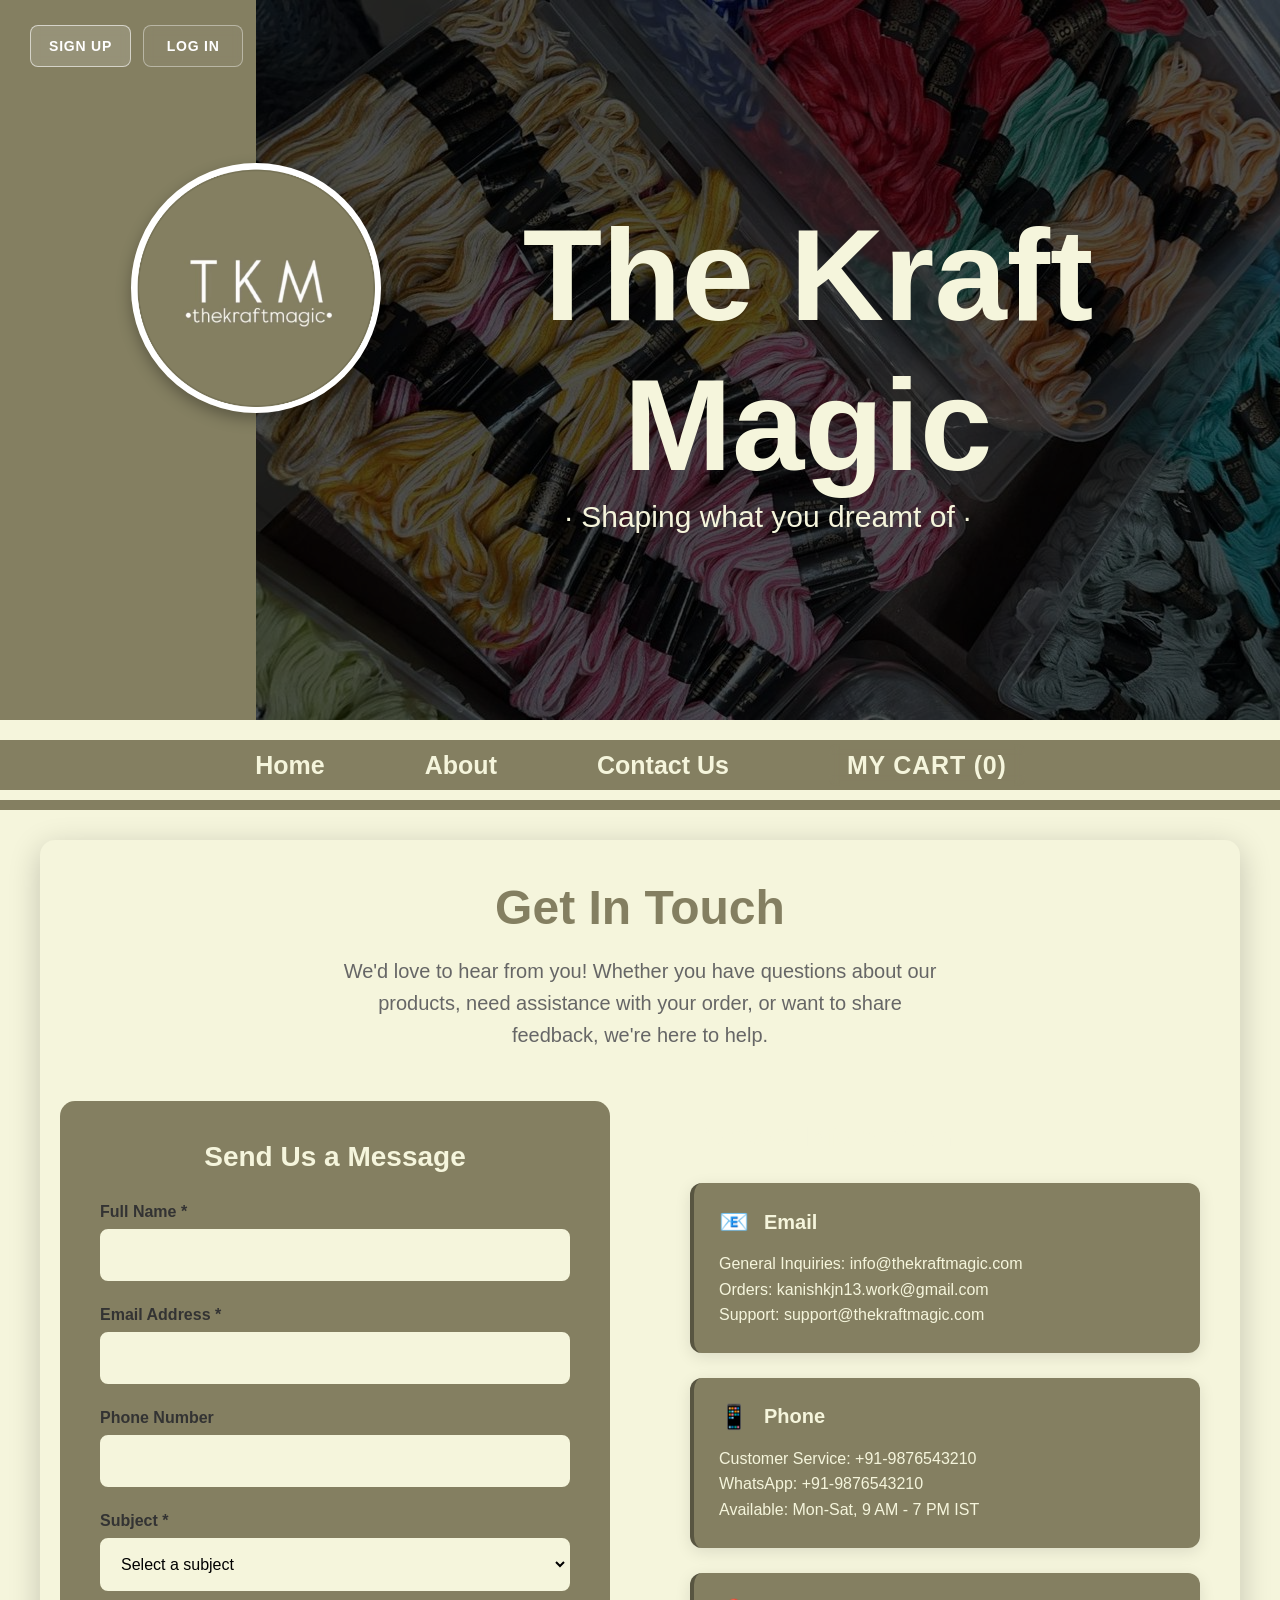
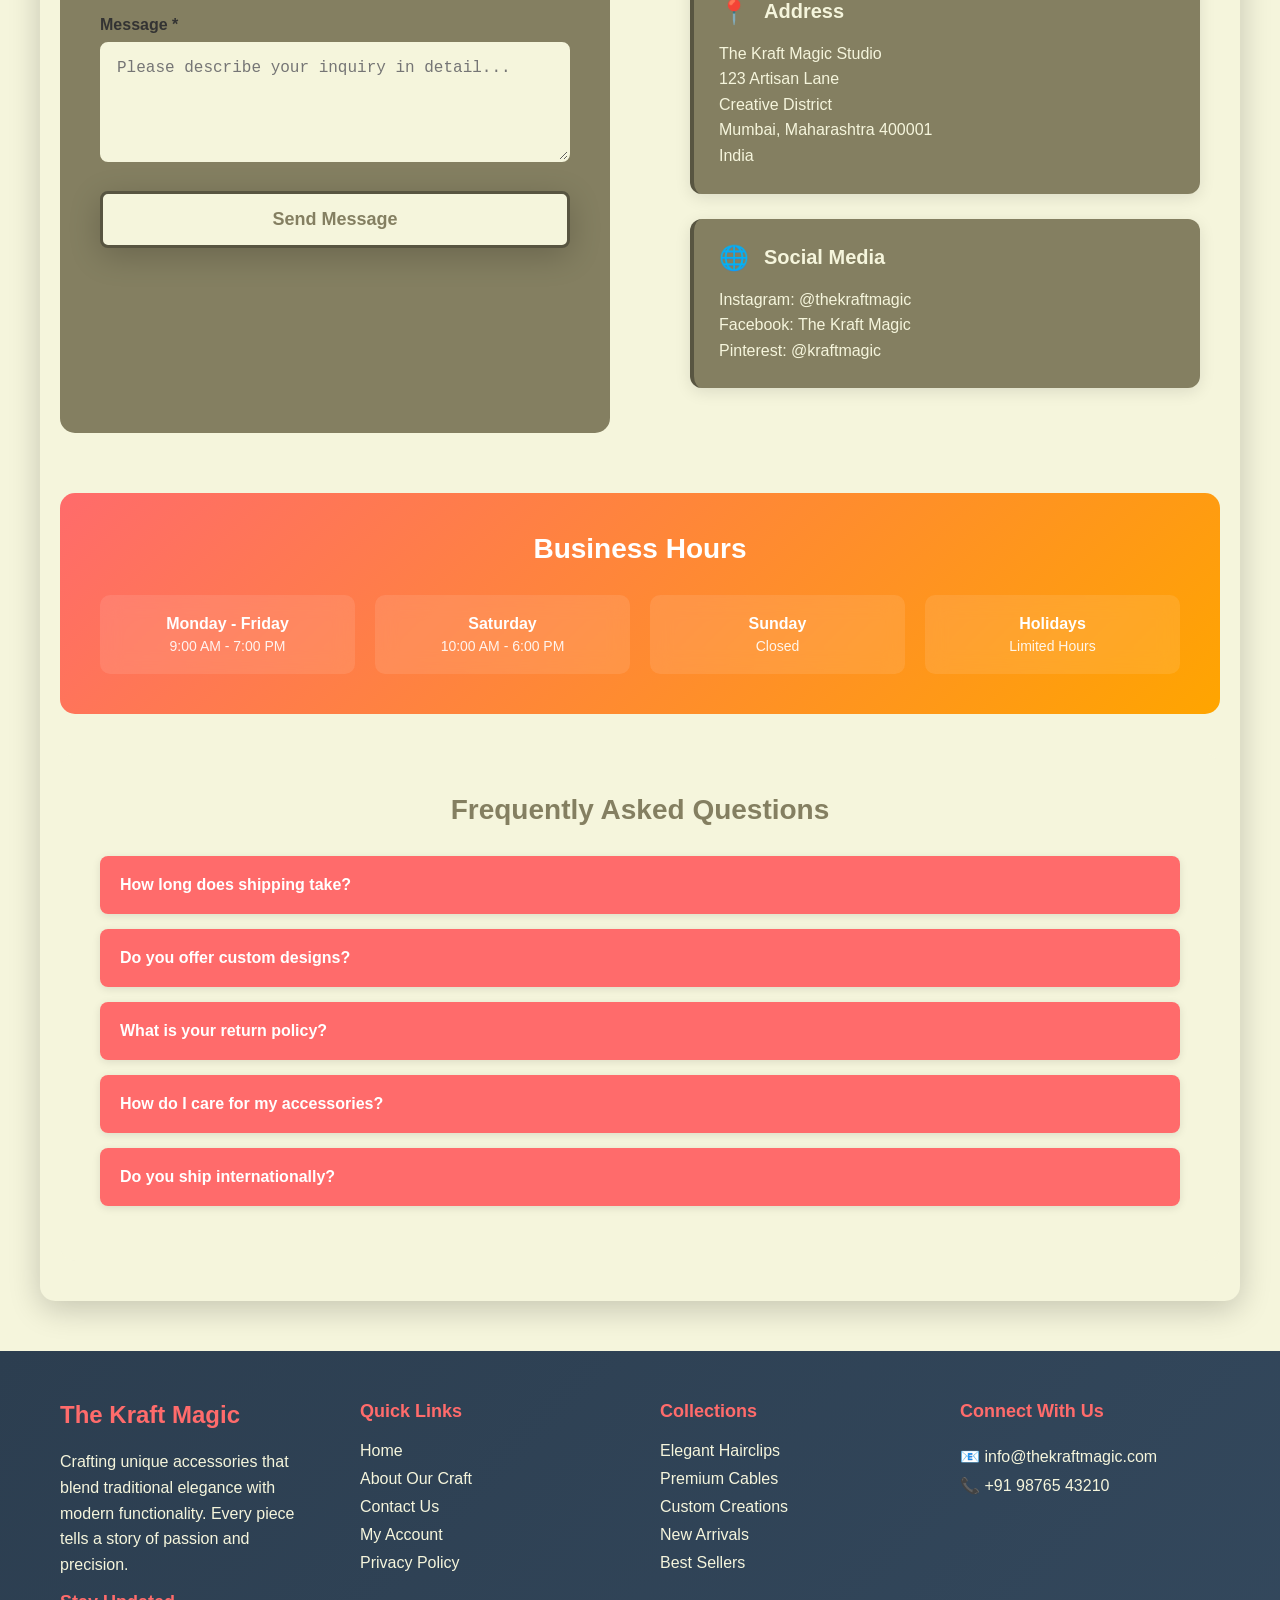
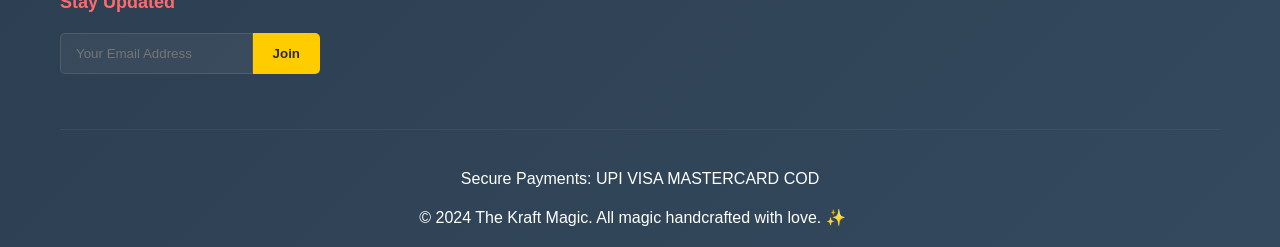
<file: contact.html>
<!DOCTYPE html>
<html lang="en">
<head>
    <meta charset="UTF-8">
    <meta name="viewport" content="width=device-width, initial-scale=1.0">
    <title>Contact Us - The Kraft Magic</title>
    <link rel="stylesheet" href="css/main.css">
  <link rel="stylesheet" href="css/contact.css">
</head>

<body>
    <header>
        <div class="main-box">
            <div class="box1">
                <div class="account">
                    <div class="account-right">
                        <div class="acc" onclick="window.location.href='account.html'">
                            <button> Sign up </button>
                        </div>
                        <div class="acc" onclick="window.location.href='account.html'">
                            <button> Log in </button>
                        </div>
                    </div>
                </div>
            </div>
            <div class="main">
                <div class="center-logo">
                    <div class="logo-circle"></div>
                </div>
                <div class="bg-box"></div>
                <nav style="background-color:none;"></nav>
                <h1 class="heading"> The Kraft Magic </h1>
                <div class="tagline"> &#183; Shaping what you dreamt of &#183;</div>
            </div>
        </div>
        <div class="bg-info">
            <div class="info">
                <h3 class="info-boxes" onclick="window.location.href='index.html'"> Home </h3>
                <h3 class="info-boxes" onclick="window.location.href='about.html'"> About </h3>
                <h3 class="info-boxes" onclick="window.location.href='contact.html'">Contact Us</h3>
                <div class="acc" onclick="checkCartAccess()">
                    <button id="cart-btn">My Cart (<span id="header-cart-count">0</span>) </button>
                </div>
            </div>
        </div>
        <div class="line-vertical"></div>
    </header>

    <div class="contact-container">
        <div class="contact-header">
            <h1 class="contact-title">Get In Touch</h1>
            <p class="contact-subtitle">
                We'd love to hear from you! Whether you have questions about our products, 
                need assistance with your order, or want to share feedback, we're here to help.
            </p>
        </div>

        <div class="contact-content">
            <div class="contact-form">
                <h2>Send Us a Message</h2>
                <form id="contactForm" onsubmit="submitContactForm(event)">
                    <div class="form-group">
                        <label for="name">Full Name *</label>
                        <input type="text" id="name" name="name" required>
                    </div>
                    
                    <div class="form-group">
                        <label for="email">Email Address *</label>
                        <input type="email" id="email" name="email" required>
                    </div>
                    
                    <div class="form-group">
                        <label for="phone">Phone Number</label>
                        <input type="tel" id="phone" name="phone">
                    </div>
                    
                    <div class="form-group">
                        <label for="subject">Subject *</label>
                        <select id="subject" name="subject" required>
                            <option value="">Select a subject</option>
                            <option value="product-inquiry">Product Inquiry</option>
                            <option value="order-status">Order Status</option>
                            <option value="custom-order">Custom Order Request</option>
                            <option value="complaint">Complaint</option>
                            <option value="feedback">Feedback</option>
                            <option value="other">Other</option>
                        </select>
                    </div>
                    
                    <div class="form-group">
                        <label for="message">Message *</label>
                        <textarea id="message" name="message" placeholder="Please describe your inquiry in detail..." required></textarea>
                    </div>
                    
                    <button type="submit" class="submit-btn">Send Message</button>
                </form>
            </div>

            <div class="contact-info">
                <h2>Contact Information</h2>
                
                <div class="info-card">
                    <div class="info-card-header">
                        <span class="info-icon">📧</span>
                        <h3>Email</h3>
                    </div>
                    <p>
                        General Inquiries: <a href="mailto:info@thekraftmagic.com">info@thekraftmagic.com</a><br>
                        Orders: <a href="mailto:kanishkjn13.work@gmail.com">kanishkjn13.work@gmail.com</a><br>
                        Support: <a href="mailto:support@thekraftmagic.com">support@thekraftmagic.com</a>
                    </p>
                </div>
                
                <div class="info-card">
                    <div class="info-card-header">
                        <span class="info-icon">📱</span>
                        <h3>Phone</h3>
                    </div>
                    <p>
                        Customer Service: <a href="tel:+91-9876543210">+91-9876543210</a><br>
                        WhatsApp: <a href="https://wa.me/919876543210">+91-9876543210</a><br>
                        Available: Mon-Sat, 9 AM - 7 PM IST
                    </p>
                </div>
                
                <div class="info-card">
                    <div class="info-card-header">
                        <span class="info-icon">📍</span>
                        <h3>Address</h3>
                    </div>
                    <p>
                        The Kraft Magic Studio<br>
                        123 Artisan Lane<br>
                        Creative District<br>
                        Mumbai, Maharashtra 400001<br>
                        India
                    </p>
                </div>
                
                <div class="info-card">
                    <div class="info-card-header">
                        <span class="info-icon">🌐</span>
                        <h3>Social Media</h3>
                    </div>
                    <p>
                        Instagram: <a href="#" target="_blank">@thekraftmagic</a><br>
                        Facebook: <a href="#" target="_blank">The Kraft Magic</a><br>
                        Pinterest: <a href="#" target="_blank">@kraftmagic</a>
                    </p>
                </div>
            </div>
        </div>

        <div class="business-hours">
            <h2>Business Hours</h2>
            <div class="hours-grid">
                <div class="hours-item">
                    <div class="hours-day">Monday - Friday</div>
                    <div class="hours-time">9:00 AM - 7:00 PM</div>
                </div>
                <div class="hours-item">
                    <div class="hours-day">Saturday</div>
                    <div class="hours-time">10:00 AM - 6:00 PM</div>
                </div>
                <div class="hours-item">
                    <div class="hours-day">Sunday</div>
                    <div class="hours-time">Closed</div>
                </div>
                <div class="hours-item">
                    <div class="hours-day">Holidays</div>
                    <div class="hours-time">Limited Hours</div>
                </div>
            </div>
        </div>

        <div class="faq-section">
            <h2 class="faq-title">Frequently Asked Questions</h2>
            
            <div class="faq-item">
                <div class="faq-question" onclick="toggleFAQ(this)">
                    How long does shipping take?
                </div>
                <div class="faq-answer">
                    We typically process orders within 1-2 business days. Standard shipping takes 3-5 business days, while express shipping takes 1-2 business days. You'll receive tracking information once your order ships.
                </div>
            </div>
            
            <div class="faq-item">
                <div class="faq-question" onclick="toggleFAQ(this)">
                    Do you offer custom designs?
                </div>
                <div class="faq-answer">
                    Yes! We love creating custom pieces. Contact us with your ideas, and we'll work with you to create something unique. Custom orders typically take 1-2 weeks to complete.
                </div>
            </div>
            
            <div class="faq-item">
                <div class="faq-question" onclick="toggleFAQ(this)">
                    What is your return policy?
                </div>
                <div class="faq-answer">
                    We offer a 30-day return policy for unused items in original condition. Custom items are non-returnable unless there's a manufacturing defect. Please contact us to initiate a return.
                </div>
            </div>
            
            <div class="faq-item">
                <div class="faq-question" onclick="toggleFAQ(this)">
                    How do I care for my accessories?
                </div>
                <div class="faq-answer">
                    Each product comes with care instructions. Generally, store in a dry place, avoid exposure to water and chemicals, and clean gently with a soft cloth. For specific care instructions, refer to the product documentation.
                </div>
            </div>
            
            <div class="faq-item">
                <div class="faq-question" onclick="toggleFAQ(this)">
                    Do you ship internationally?
                </div>
                <div class="faq-answer">
                    Currently, we ship within India only. We're working on expanding our shipping to international destinations. Please check back soon or contact us for updates.
                </div>
            </div>
        </div>
    </div>

    <footer>
        <div class="footer-container">
            <div class="footer-content">
                <!-- Company & Newsletter -->
                <div class="footer-section">
                    <h3>The Kraft Magic</h3>
                    <p>Crafting unique accessories that blend traditional elegance with modern functionality. Every piece tells a story of passion and precision.</p>
                    <div class="newsletter-wrapper">
                        <h4>Stay Updated</h4>
                        <form class="newsletter-form" onsubmit="event.preventDefault(); alert('Subscribed!');">
                            <input type="email" placeholder="Your Email Address" required>
                            <button type="submit">Join</button>
                        </form>
                    </div>
                </div>

                <!-- Quick Links -->
                <div class="footer-section">
                    <h4>Quick Links</h4>
                    <ul>
                        <li><a href="index.html">Home</a></li>
                        <li><a href="about.html">About Our Craft</a></li>
                        <li><a href="contact.html">Contact Us</a></li>
                        <li><a href="profile.html">My Account</a></li>
                        <li><a href="#">Privacy Policy</a></li>
                    </ul>
                </div>

                <!-- Shop Collection -->
                <div class="footer-section">
                    <h4>Collections</h4>
                    <ul>
                        <li><a href="index.html#hairclips">Elegant Hairclips</a></li>
                        <li><a href="index.html#cables">Premium Cables</a></li>
                        <li><a href="#">Custom Creations</a></li>
                        <li><a href="#">New Arrivals</a></li>
                        <li><a href="#">Best Sellers</a></li>
                    </ul>
                </div>

                <!-- Social & Help -->
                <div class="footer-section">
                    <h4>Connect With Us</h4>
                    
                    <ul style="margin-top: 25px;">
                        <li><a href="mailto:info@thekraftmagic.com">📧 info@thekraftmagic.com</a></li>
                        <li><a href="tel:+919876543210">📞 +91 98765 43210</a></li>
                    </ul>
                </div>
            </div>
            
            <div class="footer-bottom">
                <div class="payment-methods">
                    <span class="payment-tag">Secure Payments:</span>
                    <span class="payment-icon">UPI</span>
                    <span class="payment-icon">VISA</span>
                    <span class="payment-icon">MASTERCARD</span>
                    <span class="payment-icon">COD</span>
                </div>
                <p>&copy; 2024 The Kraft Magic. All magic handcrafted with love. ✨</p>
            </div>
        </div>
    </footer>

    <script src="js/script.js"></script>
    <script>
        function submitContactForm(event) {
            event.preventDefault();
            
            // Get form data
            const formData = new FormData(event.target);
            const contactData = {};
            for (let [key, value] of formData.entries()) {
                contactData[key] = value;
            }
            
            // Here you could integrate with an email service
            console.log('Contact form submitted:', contactData);
            
            // Show success message
            alert('Thank you for your message! We\'ll get back to you within 24 hours.');
            
            // Reset form
            event.target.reset();
        }
        
        function toggleFAQ(element) {
            const answer = element.nextElementSibling;
            const isActive = answer.classList.contains('active');
            
            // Close all FAQ answers
            document.querySelectorAll('.faq-answer').forEach(ans => {
                ans.classList.remove('active');
            });
            
            // Toggle current answer
            if (!isActive) {
                answer.classList.add('active');
            }
        }
    </script>
</body>
</html>
</file>
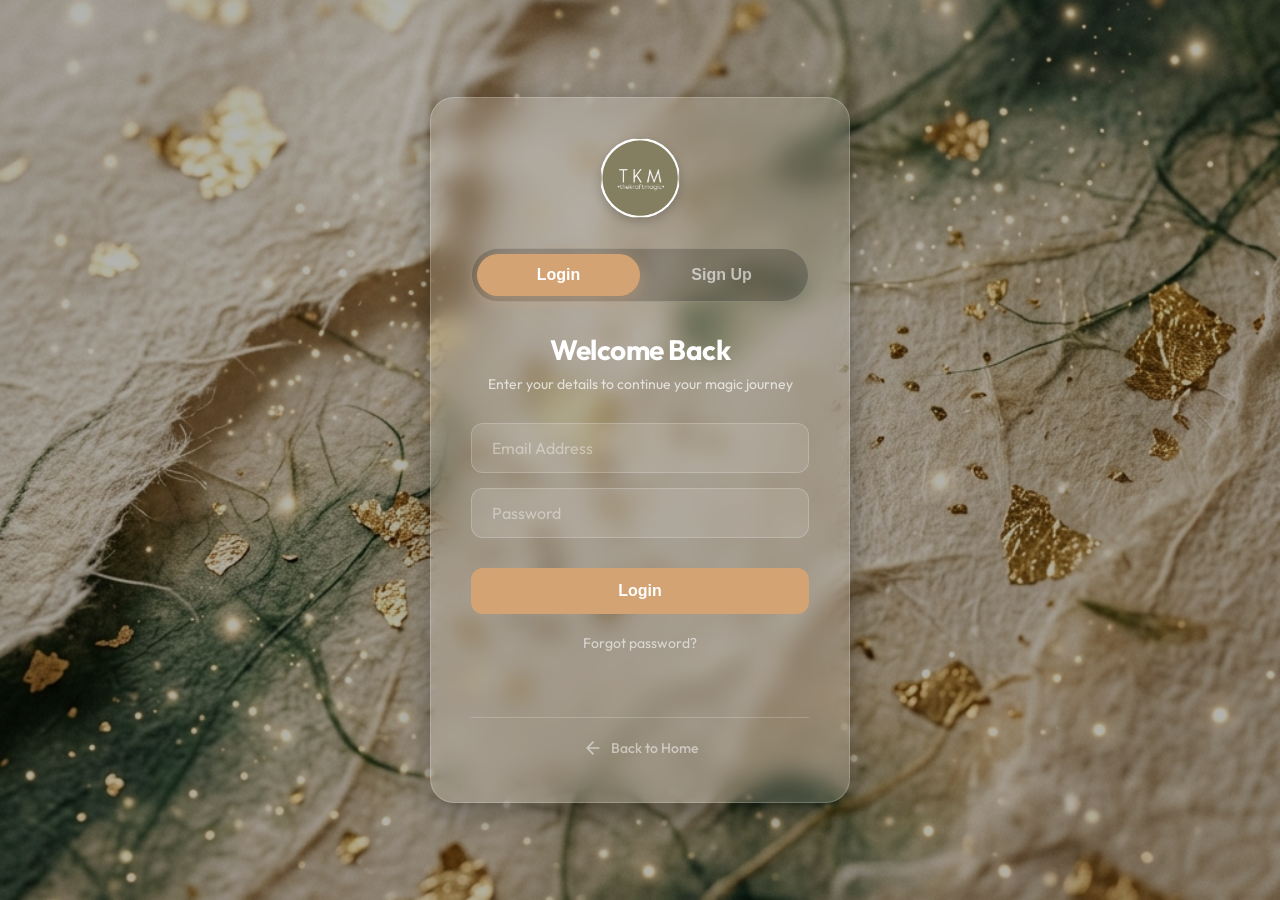
<file: profile.html>
<!DOCTYPE html>
<html lang="en">
<head>
    <meta charset="UTF-8">
    <meta name="viewport" content="width=device-width, initial-scale=1.0">
    <title>My Profile - The Kraft Magic</title>
    <link rel="stylesheet" href="css/main.css">
    <link rel="stylesheet" href="css/profile.css">
</head>
<body>
    <header>
        <div class="main-box">
            <div class="box1">
                <div class="account">
                    <div class="account-right">
                        <div class="acc" onclick="window.location.href='profile.html'">
                            <button id="profile-name-btn"> Profile </button>
                        </div>
                        <div class="acc" onclick="logout()">
                            <button id="logout-btn"> Logout </button>
                        </div>
                    </div>
                </div>
            </div>
            <div class="center-logo">
                <div class="logo-circle"></div>
            </div>
            <div class="main">
                <div class="bg-box"></div>
                <nav style="background-color:none;"></nav>
                <h1 class="heading"> The Kraft Magic </h1>
                <div class="tagline"> &#183; Shaping what you dreamt of &#183;</div>
            </div>
        </div>
        <div class="bg-info">
            <div class="info">
                <h3 class="info-boxes" onclick="window.location.href='index.html'"> Home </h3>
                <h3 class="info-boxes" onclick="window.location.href='about.html'"> About </h3>
                <h3 class="info-boxes" onclick="window.location.href='contact.html'"> Contact Us</h3>
                <div class="acc" onclick="window.location.href='cart.html'">
                    <button id="cart-btn"> My Cart (<span id="header-cart-count">0</span>) </button>
                </div>
            </div>
        </div>
        <div class="line-vertical"></div>
    </header>

    <div class="profile-container">
        <aside class="profile-sidebar">
            <div class="user-avatar-section">
                <div class="avatar-circle">
                    <span id="user-initials">U</span>
                </div>
                <h2 id="sidebar-user-name">User Name</h2>
                <p id="sidebar-user-email">user@example.com</p>
            </div>
            <nav class="profile-nav">
                <button class="nav-item active" onclick="showTab('overview')">Profile Overview</button>
                <button class="nav-item" onclick="showTab('orders')">My Orders</button>
                <button class="nav-item" onclick="showTab('addresses')">Addresses</button>
                <button class="nav-item" onclick="showTab('settings')">Settings</button>
            </nav>
        </aside>

        <main class="profile-content">
            <!-- Profile Overview Section -->
            <section id="overview" class="tab-content active">
                <div class="section-header">
                    <h3>Profile Overview</h3>
                    <button class="edit-btn" onclick="showTab('settings')">Edit Profile</button>
                </div>
                <div class="info-grid">
                    <div class="info-card">
                        <label>Full Name</label>
                        <p id="profile-full-name">N/A</p>
                    </div>
                    <div class="info-card">
                        <label>Email Address</label>
                        <p id="profile-email">N/A</p>
                    </div>
                    <div class="info-card">
                        <label>Member Since</label>
                        <p>April 2024</p>
                    </div>
                    <div class="info-card">
                        <label>Total Orders</label>
                        <p id="profile-order-count">0</p>
                    </div>
                </div>
                
                <div class="recent-activity">
                    <h4>Recent Activity</h4>
                    <div id="activity-list">
                        <p class="empty-msg">No recent activity found.</p>
                    </div>
                </div>
            </section>

            <!-- Orders Section -->
            <section id="orders" class="tab-content">
                <div class="section-header">
                    <h3>My Orders</h3>
                </div>
                <div id="orders-list">
                    <div class="empty-state">
                        <p>You haven't placed any orders yet.</p>
                        <button class="shop-btn" onclick="window.location.href='index.html'">Start Shopping</button>
                    </div>
                </div>
            </section>

            <!-- Addresses Section -->
            <section id="addresses" class="tab-content">
                <div class="section-header">
                    <h3>My Addresses</h3>
                    <button class="add-btn" onclick="window.location.href='address.html'">Add New</button>
                </div>
                <div id="addresses-list">
                    <div class="address-card">
                        <div class="address-type">Default Shipping</div>
                        <div id="default-address-content">
                            <p class="empty-msg">No address saved yet.</p>
                        </div>
                    </div>
                </div>
            </section>

            <!-- Settings Section -->
            <section id="settings" class="tab-content">
                <div class="section-header">
                    <h3>Settings</h3>
                </div>
                <form id="settings-form" onsubmit="saveSettings(event)">
                    <div class="form-group">
                        <label>Update Password</label>
                        <input type="password" placeholder="New Password">
                    </div>
                    <div class="form-group">
                        <label>Communication Preferences</label>
                        <div class="checkbox-group">
                            <input type="checkbox" checked> Email notifications
                            <input type="checkbox" checked> Order updates
                        </div>
                    </div>
                    <button type="submit" class="save-btn">Save Changes</button>
                </form>
            </section>
        </main>
    </div>

    <footer>
        <div class="footer-container">
            <div class="footer-content">
                <!-- Company & Newsletter -->
                <div class="footer-section">
                    <h3>The Kraft Magic</h3>
                    <p>Crafting unique accessories that blend traditional elegance with modern functionality. Every piece tells a story of passion and precision.</p>
                    <div class="newsletter-wrapper">
                        <h4>Stay Updated</h4>
                        <form class="newsletter-form" onsubmit="event.preventDefault(); alert('Subscribed!');">
                            <input type="email" placeholder="Your Email Address" required>
                            <button type="submit">Join</button>
                        </form>
                    </div>
                </div>

                <!-- Quick Links -->
                <div class="footer-section">
                    <h4>Quick Links</h4>
                    <ul>
                        <li><a href="index.html">Home</a></li>
                        <li><a href="about.html">About Our Craft</a></li>
                        <li><a href="contact.html">Contact Us</a></li>
                        <li><a href="profile.html">My Account</a></li>
                        <li><a href="#">Privacy Policy</a></li>
                    </ul>
                </div>

                <!-- Shop Collection -->
                <div class="footer-section">
                    <h4>Collections</h4>
                    <ul>
                        <li><a href="index.html#hairclips">Elegant Hairclips</a></li>
                        <li><a href="index.html#cables">Premium Cables</a></li>
                        <li><a href="#">Custom Creations</a></li>
                        <li><a href="#">New Arrivals</a></li>
                        <li><a href="#">Best Sellers</a></li>
                    </ul>
                </div>

                <!-- Social & Help -->
                <div class="footer-section">
                    <h4>Connect With Us</h4>
                    
                    <ul style="margin-top: 25px;">
                        <li><a href="mailto:info@thekraftmagic.com">📧 info@thekraftmagic.com</a></li>
                        <li><a href="tel:+919876543210">📞 +91 98765 43210</a></li>
                    </ul>
                </div>
            </div>
            
            <div class="footer-bottom">
                <div class="payment-methods">
                    <span class="payment-tag">Secure Payments:</span>
                    <span class="payment-icon">UPI</span>
                    <span class="payment-icon">VISA</span>
                    <span class="payment-icon">MASTERCARD</span>
                    <span class="payment-icon">COD</span>
                </div>
                <p>&copy; 2024 The Kraft Magic. All magic handcrafted with love. ✨</p>
            </div>
        </div>
    </footer>

    <script src="js/script.js"></script>
    <script>
        document.addEventListener('DOMContentLoaded', function() {
            if (!isLoggedIn()) {
                window.location.href = 'account.html';
                return;
            }
            loadUserData();
            loadOrderHistory();
            loadAddressData();
        });

        function loadUserData() {
            const user = getCurrentUser();
            if (user) {
                document.getElementById('profile-name-btn').textContent = user.name;
                document.getElementById('sidebar-user-name').textContent = user.name;
                document.getElementById('sidebar-user-email').textContent = user.email;
                document.getElementById('profile-full-name').textContent = user.name;
                document.getElementById('profile-email').textContent = user.email;
                document.getElementById('user-initials').textContent = user.name.charAt(0).toUpperCase();
            }
        }

        function loadOrderHistory() {
            const lastOrderNumber = localStorage.getItem('lastOrderNumber');
            const ordersList = document.getElementById('orders-list');
            const orderCount = document.getElementById('profile-order-count');
            
            if (lastOrderNumber) {
                orderCount.textContent = '1';
                ordersList.innerHTML = `
                    <div class="order-item">
                        <div class="order-header">
                            <span class="order-id">#${lastOrderNumber}</span>
                            <span class="order-status processing">Processing</span>
                        </div>
                        <div class="order-info">
                            <p>Placed on: ${new Date().toLocaleDateString()}</p>
                            <p>Estimated Delivery: 3-5 business days</p>
                        </div>
                        <button class="track-btn">View Details</button>
                    </div>
                `;
            }
        }

        function loadAddressData() {
            const address = JSON.parse(localStorage.getItem('shippingAddress'));
            const container = document.getElementById('default-address-content');
            if (address) {
                container.innerHTML = `
                    <p><strong>${address.fullName}</strong></p>
                    <p>${address.address1}</p>
                    <p>${address.city}, ${address.state} ${address.pincode}</p>
                    <p>Phone: ${address.phone}</p>
                `;
            }
        }

        function showTab(tabId) {
            document.querySelectorAll('.tab-content').forEach(tab => tab.classList.remove('active'));
            document.querySelectorAll('.nav-item').forEach(item => item.classList.remove('active'));
            
            document.getElementById(tabId).classList.add('active');
            event.currentTarget.classList.add('active');
        }

        function saveSettings(event) {
            event.preventDefault();
            alert('Settings saved successfully!');
        }
    </script>
</body>
</html>
</file>
<file: css/main.css>
/* ========================================
   GLOBAL STYLES
   ======================================== */

* {
  margin: 0;
  padding: 0;
  box-sizing: border-box;
}

body {
  background-color: beige;
  font-family: Arial, sans-serif;
}

/* ========================================
   HEADER STYLES
   ======================================== */

/* Header Container */
header {
  position: relative;
}

.main-box {
  display: flex;
  width: 100%;
  height: 80vh;
}

.box1 {
  height: 80vh;
  width: 25%;
  background-color: #847f61;
  position: relative;
}

.main {
  width: 85%;
  background-color: #847f61;
  background-image: url(../assets/bg.jpeg);
  height: 80vh;
  position: relative;
  background-size: 100vw;
  background-repeat: no-repeat;
}

.bg-box {
  background-color: black;
  height: 80vh;
  width: 100%;
  opacity: 0.69;
  position: absolute;
  top: 0%;
}

/* Logo Section */
.center-logo {
  position: absolute;
  top: 40%;
  transform: translate(-50%, -50%);
  z-index: 10;
}

.logo-circle {
  width: 250px;
  height: 250px;
  border-radius: 50%;
  background-image: url(../assets/logo.png);
  background-size: cover;
  background-position: center;
  border: 5px solid white;
  box-shadow: 0 6px 15px rgba(0, 0, 0, 0.3);
}

/* Header Navigation */
nav {
  display: flex;
  align-items: center;
  width: 80vw;
  margin: auto;
  justify-content: space-between;
}

nav img {
  position: relative;
  z-index: 10;
}

/* Account Section */
.account {
  position: absolute;
  top: 25px;
  left: 30px;
  z-index: 100;
  display: flex;
  justify-content: flex-start;
  align-items: center;
}

.account-right {
  display: flex;
  flex-direction: row;
  gap: 12px;
}

.acc button {
  width: auto;
  min-width: 100px;
  height: 42px;
  display: flex;
  justify-content: center;
  align-items: center;
  color: white;
  border: 1.5px solid rgba(255, 255, 255, 0.4);
  background-color: rgba(255, 255, 255, 0.05);
  border-radius: 8px;
  font-weight: 600;
  font-size: 14px;
  text-transform: uppercase;
  letter-spacing: 0.8px;
  cursor: pointer;
  position: relative;
  padding: 0 18px;
  backdrop-filter: blur(5px);
}

.acc:first-child button {
  background-color: rgba(255, 255, 255, 0.15);
  border-color: rgba(255, 255, 255, 0.6);
}

/* Brand Heading and Tagline */
.heading {
  color: beige;
  font-size: 130px;
  text-align: center;
  flex: 1;
  position: relative;
  margin-top: 200px;
  margin-left: 80px;
}

.tagline {
  color: beige;
  font-size: 30px;
  text-align: center;
  flex: 1;
  position: relative;
}

/* Navigation Info Bar */
.bg-info {
  width: 100%;
  height: 50px;
  background-color: #847f61;
  margin-top: 20px;
  display: flex;
  align-items: center;
  justify-content: center;
}

.info {
  display: flex;
  gap: 100px;
  color: beige;
  font-size: 14px;
  flex-wrap: wrap;
  justify-content: center;
  align-items: center;
}

.info-boxes {
  line-height: 50px;
  display: flex;
  justify-content: center;
  align-items: center;
  font-size: 25px;
  cursor: pointer;
  transition: color 0.3s ease;
  position: relative;
}

.info h3:hover {
  text-decoration: underline;
}

.info .acc button {
  background: none;
  border: none;
  color: inherit;
  font-family: inherit;
  font-size: 25px;/* Matching .info-boxes */
  font-weight: bold;
  cursor: pointer;
  transition: color 0.3s ease;
  position: relative;
  display: flex;
  align-items: center;
  justify-content: center;
}

.info .acc button:hover {
  /* Hover effect removed */
}

.line-vertical {
  width: 100%;
  height: 10px;
  background-color: #847f61;
  margin-top: 10px;
}

/* ========================================
   MAIN CONTENT STYLES
   ======================================== */

main {
  padding: 20px 0;
}

/* Section Headings */
.subheading {
  display: flex;
  margin-bottom: 20px;
}

.name {
  height: 50px;
  width: 200px;
  background-color: #847f61;
  display: flex;
  box-shadow: 0 8px 15px rgba(0, 0, 0, 0.2);
  color: beige;
  justify-content: center;
  align-items: center;
  font-size: small;
  padding: 10px;
  margin-top: 55px;
}

.line {
  background-color: #847f61;
  width: 10px;
  height: 50px;
  margin-top: 55px;
  margin-left: 10px;
}

.big-line {
  width: 300px;
  height: 50px;
  background-color: #847f61;
  margin-top: 55px;
  margin-left: 1000px;
  color: beige;
  font-size: 25px;
  font-weight: bold;
  display: flex;
  align-items: center;
  justify-content: center;
}

/* Product Sections */
.hairclips-section,
.cables-section {
  margin-bottom: 60px;
}

/* Product Cards Container */
.clips {
  display: flex;
  overflow-x: auto;
  gap: 20px;
  padding: 20px;
  scroll-snap-type: x mandatory;
  scrollbar-width: none;
}

.clips::-webkit-scrollbar {
  display: none;
}

/* Individual Product Cards */
.card {
  width: 275px;
  height: 375px;
  overflow: hidden;
  border-radius: 15px;
  box-shadow: 0 8px 16px rgba(0, 0, 0, 0.3);
  transition: all 300ms ease;
  position: relative;
  background-color: white;
  cursor: pointer;
  margin-left: 30px;
  scroll-snap-align: start;
  flex: 0 0 auto;
}

.card:hover {
  width: 325px;
  height: 530px;
}

.card img {
  width: 100%;
  height: 70%;
  border: 5px solid white;
  object-fit: cover;
  border-top-left-radius: 15px;
  border-top-right-radius: 15px;
}

.card-info {
  opacity: 0;
  padding: 15px;
  transition: opacity 0.4s ease;
  position: absolute;
  bottom: 0;
  width: 100%;
  height: 30%;
  background-color: #847f61;
  color: beige;
  text-align: left;
}

.card:hover .card-info {
  opacity: 1;
}

.card-info h3 {
  font-size: 25px;
  margin-bottom: 5px;
}

.card-info p {
  font-size: 14px;
  margin-bottom: 10px;
}

/* Product Size Selection */
.size {
  display: flex;
  gap: 15px;
  margin-bottom: 10px;
}

.size h4 {
  display: flex;
  align-items: center;
  justify-content: center;
}

.size-btn {
  height: 25px;
  width: 25px;
  border-radius: 50%;
  background-color: beige;
  color: #847f61;
  border: none;
  font-size: 12px;
  font-weight: 1000;
  cursor: pointer;
  transition: background-color 0.3s ease;
}

.size-btn:hover {
  background-color: rgb(188, 188, 160);
}

.price-display {
  margin-top: 10px;
  font-size: 15px;
  color: beige;
  font-weight: bold;
}

/* Buy Button */
.buy-btn {
  display: inline-block;
  padding: 8px 15px;
  background-color: beige;
  color: #847f61;
  border: none;
  border-radius: 20px;
  font-size: 15px;
  font-weight: 900;
  text-decoration: none;
  transition: background-color 0.3s;
  margin-top: 15px;
  cursor: pointer;
}

.buy-btn:hover {
  background-color: rgb(188, 188, 160);
}

/* Legacy Product Styles (for backward compatibility) */
.our-products {
  display: flex;
  gap: 50px;
  justify-content: center;
  padding: 30px;
}

.product {
  width: 300px;
  height: 350px;
  overflow: hidden;
  border-radius: 15px;
  box-shadow: 0 8px 16px rgba(0, 0, 0, 0.2);
  transition: transform 0.3s ease;
  cursor: pointer;
  border: 5px solid white;
  background-color: #fff;
}

.product:hover {
  transform: scale(1.1);
}

.product img {
  width: 100%;
  height: 80%;
  object-fit: cover;
  border-top-left-radius: 15px;
  border-top-right-radius: 15px;
}

/* Utility Classes */
#title-1 {
  display: flex;
  justify-content: flex-start;
  align-items: center;
  padding: 50px 30px 20px 30px;
  font-size: 28px;
  font-weight: bold;
  color: #333;
}

.flexing {
  display: flex;
  justify-content: space-between;
}

.foot {
  width: 100%;
  height: 200px;
}

/* ========================================
   FOOTER STYLES
   ======================================== */

footer {
  background: linear-gradient(135deg, #2c3e50, #34495e);
  color: white;
  padding: 50px 0 20px;
  margin-top: 50px;
}

.footer-container {
  max-width: 1200px;
  margin: 0 auto;
  padding: 0 20px;
}

.footer-content {
  display: grid;
  grid-template-columns: repeat(auto-fit, minmax(250px, 1fr));
  gap: 40px;
  margin-bottom: 40px;
}

.footer-section h3 {
  color: #ff6b6b;
  margin-bottom: 20px;
  font-size: 24px;
}

.footer-section h4 {
  color: #ff6b6b;
  margin-bottom: 20px;
  font-size: 18px;
}

.footer-section p {
  line-height: 1.6;
  margin-bottom: 15px;
  color: beige;
}

.social-links {
  margin-top: 20px;
}

.social-links a {
  color: #ff6b6b;
  text-decoration: none;
  margin-right: 15px;
  font-size: 20px;
}

.footer-section ul {
  list-style: none;
  padding: 0;
}

.footer-section ul li {
  margin-bottom: 10px;
}

.footer-section ul li a {
  color: beige;
  text-decoration: none;
  transition: color 0.3s;
}

.footer-section ul li a:hover {
  color: #ff6b6b;
}

.footer-section div {
  margin-bottom: 15px;
}

.footer-section strong {
  color: #ff6b6b;
}

  color: #ffcc00;
  transform: translateX(5px);
}

.social-links {
  display: flex;
  gap: 15px;
  margin-top: 25px;
}

.social-links a {
  width: 38px;
  height: 38px;
  background: rgba(255, 255, 255, 0.05);
  display: flex;
  align-items: center;
  justify-content: center;
  border-radius: 50%;
  color: #ffcc00;
  text-decoration: none;
  transition: all 0.3s ease;
  border: 1px solid rgba(255, 204, 0, 0.1);
  font-size: 14px;
}

.social-links a:hover {
  background: #ffcc00;
  color: #2d2a22;
  transform: translateY(-3px);
  box-shadow: 0 5px 15px rgba(255, 204, 0, 0.2);
}

/* Newsletter Section Inside Footer */
.newsletter-form {
  display: flex;
  margin-top: 15px;
}

.newsletter-form input {
  padding: 12px 15px;
  border: 1px solid rgba(255, 255, 255, 0.1);
  background: rgba(255, 255, 255, 0.05);
  color: white;
  border-radius: 5px 0 0 5px;
  outline: none;
  width: 100%;
}

.newsletter-form button {
  background: #ffcc00;
  border: none;
  padding: 0 20px;
  border-radius: 0 5px 5px 0;
  cursor: pointer;
  font-weight: bold;
  color: #2d2a22;
  transition: background 0.3s ease;
}

.newsletter-form button:hover {
  background: #e6b800;
}

.footer-bottom {
  border-top: 1px solid rgba(255, 255, 255, 0.05);
  padding-top: 40px;
  display: flex;
  flex-direction: column;
  align-items: center;
  gap: 20px;
  text-align: center;
}

.footer-bottom p {
  text-decoration: none;
  margin-right: 15px;
}

.footer-bottom a:hover {
  color: #ff6b6b;
}

.footer-bottom a:last-child {
  margin-right: 0;
}

/* ========================================
   RESPONSIVE DESIGN
   ======================================== */

/* Tablet Styles */
@media screen and (max-width: 1024px) {
  .main-box {
    height: 60vh;
  }

  .box1 {
    height: 60vh;
    width: 20%;
  }

  .main {
    height: 60vh;
  }

  .bg-box {
    height: 60vh;
  }

  .heading {
    font-size: 80px;
    margin-top: 150px;
    margin-left: 40px;
  }

  .tagline {
    font-size: 24px;
  }

  .big-line {
    margin-left: 600px;
    width: 250px;
    font-size: 20px;
  }

  .info {
    gap: 60px;
  }

  .info-boxes {
    font-size: 20px;
  }
}

/* Mobile Styles */
@media screen and (max-width: 768px) {
  .main-box {
    flex-direction: column;
    height: auto;
    min-height: 50vh;
  }

  .box1 {
    width: 100%;
    height: 20px;
  }

  .main {
    width: 100%;
    height: 50vh;
    background-size: cover;
    display: flex;
    flex-direction: column;
    align-items: center;
    justify-content: flex-start;
    position: relative;
  }

  .bg-box {
    height: 50vh;
  }

  .heading {
    font-size: 48px;
    text-align: center;
    margin-left: 0;
    margin-right: 0;
    margin-top: 30px;
    margin-bottom: 10px;
    width: 100%;
    display: block;
  }

  .tagline {
    font-size: 16px;
    text-align: center;
    margin: 10px 0;
    order: 2;
    margin-bottom: 10px;
  }

  .account {
    position: absolute;
    top: 10px;
    left: 0;
    right: 0;
    width: 100%;
    display: flex;
    justify-content: space-between;
    align-items: flex-start;
    z-index: 100;
    pointer-events: none;
  }

  .account-right {
    width: 100%;
    display: flex;
    justify-content: flex-start;
    align-items: flex-start;
    gap: 15px;
  }

  .acc:first-child {
    margin-left: 20px;
    pointer-events: auto;
  }

  .acc:last-child {
    margin-right: 0;
    pointer-events: auto;
  }

  .acc button {
    width: auto;
    min-width: 70px;
    padding: 8px 16px;
    font-size: 14px;
  }

  .info {
    flex-direction: column;
    gap: 20px;
    padding: 10px;
  }

  .bg-info {
    height: auto;
    padding: 15px 0;
  }

  .info-boxes {
    font-size: 18px;
    line-height: 1.2;
  }

  .subheading {
    flex-direction: column;
    align-items: center;
    margin-bottom: 15px;
  }

  .name {
    width: 150px;
    height: 40px;
    font-size: 14px;
    margin-top: 20px;
  }

  .line {
    width: 100%;
    max-width: 150px;
    height: 5px;
    margin: 5px 0 0 0;
    align-self: center;
  }

  .big-line {
    width: 200px;
    height: 40px;
    margin: 10px 0;
    font-size: 16px;
  }

  .clips {
    padding: 10px;
    gap: 15px;
  }

  .card {
    width: 250px;
    height: 350px;
    margin-left: 10px;
  }

  .card:hover {
    width: 270px;
    height: 450px;
  }

  .card-info h3 {
    font-size: 20px;
  }

  .size {
    gap: 10px;
    flex-wrap: wrap;
  }

  .buy-btn {
    padding: 8px 16px;
    font-size: 12px;
  }

  .footer-content {
    display: flex;
    flex-direction: column;
    gap: 20px;
    margin-bottom: 20px;
    align-items: center;
  }

  .footer-section {
    width: 100%;
    text-align: center;
    margin-bottom: 10px;
  }

  .footer-section h3,
  .footer-section h4 {
    font-size: 18px;
    margin-bottom: 10px;
  }

  .footer-section p,
  .footer-section ul li,
  .footer-section ul li a,
  .footer-section span {
    font-size: 14px;
  }

  .footer-section ul {
    padding-left: 0;
  }

  .social-links {
    justify-content: center;
    margin-top: 10px;
  }

  .social-links a {
    font-size: 18px;
    margin-right: 10px;
  }

  .footer-bottom>div {
    flex-direction: column;
    align-items: center;
    gap: 10px;
    text-align: center;
  }

  .footer-bottom {
    padding-top: 10px;
  }

  .payment-methods {
    display: flex;
    flex-wrap: wrap;
    justify-content: center;
    gap: 8px;
    margin-top: 5px;
    font-size: 13px;
  }

  .footer-bottom p,
  .footer-bottom span {
    font-size: 13px;
  }
}

/* Small Mobile Styles */
@media screen and (max-width: 480px) {
  .main {
    height: 40vh;
  }

  .bg-box {
    height: 40vh;
  }

  .heading {
    font-size: 28px;
    margin-top: 60px;
  }

  .tagline {
    font-size: 14px;
  }

  .account {
    flex-direction: row;
    gap: 5px;
  }

  .account button {
    padding: 6px 10px;
    font-size: 11px;
  }

  .info {
    gap: 15px;
  }

  .info-boxes {
    font-size: 16px;
  }

  .name {
    width: 120px;
    height: 35px;
    font-size: 12px;
  }

  .big-line {
    width: 160px;
    height: 35px;
    font-size: 14px;
  }

  .clips {
    padding: 5px;
    gap: 10px;
  }

  .card {
    width: 220px;
    height: 320px;
    margin-left: 5px;
  }

  .card:hover {
    width: 240px;
    height: 400px;
  }

  .card-info h3 {
    font-size: 18px;
  }

  .card-info p {
    font-size: 12px;
  }

  .size-btn {
    width: 22px;
    height: 22px;
    font-size: 11px;
  }

  .buy-btn {
    padding: 6px 12px;
    font-size: 11px;
  }

  .price-display {
    font-size: 12px;
    margin: 5px 0;
  }

  .footer-content {
    gap: 10px;
    margin-bottom: 10px;
  }

  .footer-section h3,
  .footer-section h4 {
    font-size: 15px;
  }

  .footer-section p,
  .footer-section ul li,
  .footer-section ul li a,
  .footer-section span {
    font-size: 12px;
  }

  .footer-bottom {
    padding-top: 5px;
  }

  .payment-methods {
    font-size: 11px;
    gap: 5px;
  }

  .footer-bottom p,
  .footer-bottom span {
    font-size: 11px;
  }
}

/* Landscape Mobile Styles */
@media screen and (max-width: 768px) and (orientation: landscape) {
  .main {
    height: 60vh;
  }

  .bg-box {
    height: 60vh;
  }

  .heading {
    font-size: 35px;
    margin-top: 100px;
  }

  .info {
    flex-direction: row;
    gap: 30px;
  }

  .bg-info {
    height: 50px;
    padding: 0;
  }
}

@media screen and (max-width: 768px) {
  .main {
    display: flex;
    flex-direction: column;
    align-items: center;
    justify-content: flex-start;
    margin-top: 30px;
  }

  .heading {
    order: 1;
    font-size: 35px;
    text-align: center;
    margin-left: 0;
    margin-right: 0;
    margin-top: 90px;
    width: 100%;
    display: block;
  }

  .tagline {
    order: 2;
    font-size: 15px;
    text-align: center;
    width: 100%;
    display: block;
  }

  .center-logo {
    order: 3;
    display: flex !important;
    justify-content: center;
    align-items: center;
    width: 100%;
    margin-bottom: 40px;

    position: static;
    left: unset;
    top: unset;
    transform: none;
  }

  .logo-circle {
    width: 90px;
    height: 90px;
  }

  .bg-info .acc {
    display: flex;
    justify-content: center;
    width: 100%;
    margin: 0 auto;
  }

  #cart-btn {
    margin: 0 auto;
    display: block;
  }
}
</file>
<file: css/loading.css>
.skeleton {
    background: linear-gradient(90deg, #e6e2d3 25%, #d8d3c5 50%, #e6e2d3 75%);
    background-size: 200% 100%;
    animation: skeleton-loading 1.5s infinite linear;
    border-radius: 4px;
    display: inline-block;
}

@keyframes skeleton-loading {
    0% { background-position: 200% 0; }
    100% { background-position: -200% 0; }
}

/* Page Loader Overlay */
#page-loader {
    position: fixed;
    top: 0;
    left: 0;
    width: 100%;
    height: 100%;
    background-color: beige;
    z-index: 10000;
    display: flex;
    flex-direction: column;
    padding: 0;
    overflow: hidden;
    transition: opacity 0.5s ease, visibility 0.5s;
}

#page-loader.hidden {
    opacity: 0;
    visibility: hidden;
}

/* Skeleton Layout for Index Page */
.skeleton-header {
    height: 140px;
    width: 100%;
    background: #fdfaf0;
    padding: 20px;
    display: flex;
    flex-direction: column;
    align-items: center;
    border-bottom: 2px solid #847f61;
}

.skeleton-logo {
    width: 100px;
    height: 100px;
    border-radius: 50%;
    border: 3px solid #847f61;
}

.skeleton-nav {
    height: 50px;
    width: 100%;
    background: #847f61;
    margin-top: 5px;
    opacity: 0.8;
}

.loading-text {
    margin-top: 10px;
    font-family: 'Arial', sans-serif;
    color: #847f61;
    font-size: 14px;
    font-weight: 600;
    letter-spacing: 1px;
    text-transform: uppercase;
    animation: pulse 1.5s infinite;
}

@keyframes pulse {
    0%, 100% { opacity: 1; }
    50% { opacity: 0.5; }
}

.skeleton-hero {
    height: 500px;
    width: 90%;
    margin: 30px auto;
    border-radius: 20px;
    box-shadow: 0 10px 30px rgba(0,0,0,0.1);
}

.skeleton-section-title {
    width: 300px;
    height: 40px;
    margin: 40px 20px;
}

.skeleton-card-container {
    display: flex;
    gap: 30px;
    padding: 20px;
    overflow: hidden;
}

.skeleton-card {
    width: 275px;
    height: 375px;
    flex-shrink: 0;
    border-radius: 15px;
    background: #fff;
    box-shadow: 0 4px 10px rgba(0,0,0,0.05);
}

.skeleton-card-img {
    height: 250px;
    width: 100%;
    border-radius: 15px 15px 0 0;
}

.skeleton-card-text {
    padding: 20px;
}

.skeleton-line {
    height: 15px;
    margin-bottom: 10px;
    width: 80%;
}

.skeleton-line-short {
    width: 40%;
}
</file>
<file: css/about.css>
.about-container {
            max-width: 1200px;
            margin: 0 auto;
            padding: 40px 20px;
            background-color:beige;
            border-radius: 15px;
            box-shadow: 0 8px 32px rgba(0,0,0,0.2);
            margin-top: 30px;
        }
        
        .about-header {
            text-align: center;
            margin-bottom: 50px;
        }
        
        .about-title {
            font-size: 48px;
            color:#847f61;
            margin-bottom: 20px;
            font-weight: bold;
        }
        
        .about-subtitle {
            font-size: 20px;
            color: #666;
            max-width: 600px;
            margin: 0 auto;
            line-height: 1.6;
        }
        
        .story-section {
            display: grid;
            grid-template-columns: 1fr 1fr;
            gap: 40px;
            margin-bottom: 60px;
            align-items: center;
        }
        
        .story-text {
            padding: 20px;
        }
        
        .story-text h2 {
            font-size: 32px;
            color: #ff6b6b;
            margin-bottom: 20px;
        }
        
        .story-text p {
            font-size: 16px;
            line-height: 1.8;
            color: #555;
            margin-bottom: 15px;
        }
        
        .story-image {
            text-align: center;
            padding: 20px;
        }
        
        .story-image img {
            width: 100%;
            max-width: 400px;
            border-radius: 15px;
            box-shadow: 0 8px 24px rgba(0,0,0,0.15);
        }
        
        .values-section {
            background: linear-gradient(135deg, #ff6b6b, #ffa500);
            color: white;
            padding: 50px 40px;
            border-radius: 15px;
            margin-bottom: 60px;
        }
        
        .values-title {
            text-align: center;
            font-size: 36px;
            margin-bottom: 40px;
            font-weight: bold;
        }
        
        .values-grid {
            display: grid;
            grid-template-columns: repeat(auto-fit, minmax(250px, 1fr));
            gap: 30px;
        }
        
        .value-card {
            background: rgba(255,255,255,0.1);
            padding: 30px;
            border-radius: 12px;
            text-align: center;
            backdrop-filter: blur(10px);
        }
        
        .value-icon {
            font-size: 48px;
            margin-bottom: 15px;
        }
        
        .value-card h3 {
            font-size: 24px;
            margin-bottom: 15px;
        }
        
        .value-card p {
            font-size: 16px;
            line-height: 1.6;
        }
        
        .team-section {
            text-align: center;
            margin-bottom: 60px;
        }
        
        .team-title {
            font-size: 36px;
            color: #847f61;
            margin-bottom: 30px;
        }
        
        .team-description {
            font-size: 18px;
            color: #666;
            max-width: 800px;
            margin: 0 auto 40px;
            line-height: 1.7;
        }
        
        .stats-section {
            background: beige;
            padding: 50px 40px;
            border-radius: 15px;
            text-align: center;
        }
        
        .stats-grid {
            display: grid;
            grid-template-columns: repeat(auto-fit, minmax(200px, 1fr));
            gap: 40px;
        }
        
        .stat-item {
            padding: 20px;
        }
        
        .stat-number {
            font-size: 48px;
            font-weight: bold;
            color: #ff6b6b;
            margin-bottom: 10px;
        }
        
        .stat-label {
            font-size: 18px;
            color: #847f61;
            font-weight: 600;
        }
        
        @media (max-width: 768px) {
            .story-section {
                grid-template-columns: 1fr;
                gap: 30px;
            }
            
            .about-title {
                font-size: 36px;
            }
            
            .values-section {
                padding: 30px 20px;
            }
        }
</file>
<file: css/account.css>
:root {
  --primary-color: #D4A373;
  --primary-hover: #b7824d;
  --text-dark: #2d2a22;
  --text-light: #fefae0;
  --glass-bg: rgba(255, 255, 255, 0.15);
  --glass-border: rgba(255, 255, 255, 0.2);
  --glass-shadow: 0 8px 32px 0 rgba(0, 0, 0, 0.37);
}

* {
  margin: 0;
  padding: 0;
  box-sizing: border-box;
}

body {
  font-family: 'Outfit', sans-serif;
  overflow: hidden;
  height: 100vh;
  width: 100vw;
  display: flex;
  justify-content: center;
  align-items: center;
  background-color: #1a1a1a;
}

.page-background {
  position: fixed;
  top: 0;
  left: 0;
  width: 100%;
  height: 100%;
  background-image: url('../assets/account-bg.png');
  background-size: cover;
  background-position: center;
  filter: brightness(0.7);
  z-index: -1;
  animation: slowZoom 20s infinite alternate ease-in-out;
}

@keyframes slowZoom {
  from { transform: scale(1); }
  to { transform: scale(1.1); }
}

.glass-wrapper {
  width: 100%;
  height: 100%;
  display: flex;
  justify-content: center;
  align-items: center;
  padding: 20px;
}

.form-container {
  background: var(--glass-bg);
  backdrop-filter: blur(12px);
  -webkit-backdrop-filter: blur(12px);
  border: 1px solid var(--glass-border);
  border-radius: 24px;
  width: 100%;
  max-width: 420px;
  padding: 40px;
  box-shadow: var(--glass-shadow);
  text-align: center;
  color: white;
  position: relative;
  overflow: hidden;
}

.brand-logo {
  margin-bottom: 30px;
  cursor: pointer;
  display: flex;
  justify-content: center;
}

.brand-logo .logo-circle {
  width: 80px;
  height: 80px;
  border-radius: 50%;
  background-image: url('../assets/logo.png');
  background-size: cover;
  background-position: center;
  border: 2px solid var(--glass-border);
  box-shadow: 0 4px 12px rgba(0,0,0,0.2);
  transition: transform 0.3s ease;
}

.brand-logo:hover .logo-circle {
  transform: scale(1.1);
}

.form-toggle {
  display: flex;
  background: rgba(0, 0, 0, 0.2);
  border-radius: 50px;
  padding: 5px;
  margin-bottom: 30px;
  border: 1px solid var(--glass-border);
}

.form-toggle button {
  flex: 1;
  background: transparent;
  border: none;
  color: rgba(255, 255, 255, 0.6);
  padding: 12px;
  font-size: 16px;
  font-weight: 600;
  border-radius: 50px;
  cursor: pointer;
  transition: all 0.3s ease;
  margin: 0;
}

.form-toggle button.active {
  background: var(--primary-color);
  color: white;
  box-shadow: 0 4px 15px rgba(212, 163, 115, 0.4);
}

.form-section h2 {
  font-size: 28px;
  margin-bottom: 8px;
  font-weight: 700;
  letter-spacing: -0.5px;
}

.subtitle {
  font-size: 14px;
  color: rgba(255, 255, 255, 0.7);
  margin-bottom: 30px;
}

.input-group {
  margin-bottom: 20px;
}

.input-box {
  margin-bottom: 15px;
  position: relative;
}

.input-box input {
  width: 100%;
  padding: 14px 20px;
  background: rgba(255, 255, 255, 0.1);
  border: 1px solid var(--glass-border);
  border-radius: 12px;
  color: white;
  font-size: 16px;
  outline: none;
  transition: all 0.3s ease;
  font-family: inherit;
}

.input-box input:focus {
  background: rgba(255, 255, 255, 0.15);
  border-color: var(--primary-color);
  box-shadow: 0 0 0 4px rgba(212, 163, 115, 0.1);
}

.input-box input::placeholder {
  color: rgba(255, 255, 255, 0.4);
}

.submit-btn {
  width: 100%;
  padding: 14px;
  background: var(--primary-color);
  color: white;
  border: none;
  border-radius: 12px;
  font-size: 16px;
  font-weight: 600;
  cursor: pointer;
  transition: all 0.3s ease;
  margin-top: 10px;
}

.submit-btn:hover {
  background: var(--primary-hover);
  transform: translateY(-2px);
  box-shadow: 0 8px 20px rgba(212, 163, 115, 0.3);
}

.submit-btn:active {
  transform: translateY(0);
}

.forgot-link {
  display: block;
  margin-top: 20px;
  font-size: 14px;
  color: rgba(255, 255, 255, 0.6);
  text-decoration: none;
  transition: color 0.3s ease;
}

.forgot-link:hover {
  color: var(--primary-color);
}

.back-link {
  margin-top: 25px;
  padding-top: 20px;
  border-top: 1px solid var(--glass-border);
}

.back-link a {
  display: inline-flex;
  align-items: center;
  gap: 8px;
  color: rgba(255, 255, 255, 0.5);
  text-decoration: none;
  font-size: 14px;
  font-weight: 500;
  transition: all 0.3s ease;
}

.back-link a:hover {
  color: var(--primary-color);
  transform: translateX(-5px);
}

.back-link svg {
  transition: transform 0.3s ease;
}

#message {
  margin-top: 20px;
  font-size: 14px;
  min-height: 20px;
  font-weight: 500;
}

/* Animations */
.form-section {
  animation: fadeIn 0.5s ease-out;
}

@keyframes fadeIn {
  from { opacity: 0; transform: translateY(10px); }
  to { opacity: 1; transform: translateY(0); }
}

/* Responsive */
@media (max-width: 480px) {
  .form-container {
    padding: 30px 20px;
  }
  
  .form-section h2 {
    font-size: 24px;
  }
}
</file>
<file: css/address.css>
.address-container {
            max-width: 800px;
            margin: 0 auto;
            padding: 20px;
            background: beige;
            border-radius: 10px;
            box-shadow: 0 4px 6px rgba(0,0,0,0.3);
            border: 2px solid rgb(195, 195, 176);
            margin-top: 20px;
        }
        
        .checkout-steps {
            display: flex;
            justify-content: center;
            margin-bottom: 30px;
            gap: 20px;
        }
        
        .step {
            display: flex;
            align-items: center;
            gap: 10px;
            padding: 10px 20px;
            border-radius: 25px;
            font-weight: bold;
        }
        
        .step.active {
            background: #28a745;
            color: white;
        }
        
        .step.completed {
            background: #6c757d;
            color: white;
        }
        
        .step.pending {
            background: #e9ecef;
            color: #6c757d;
        }
        
        .form-section {
            margin-bottom: 30px;
        }
        
        .form-section h2 {
            color: #847f61;
            margin-bottom: 20px;
            border-bottom: 2px solid #847f61;
            padding-bottom: 10px;
        }
        
        .form-group {
            margin-bottom: 20px;
        }
        
        .form-group label {
            display: block;
            margin-bottom: 5px;
            font-weight: bold;
            color: #847f61;
        }
        
        .form-group input,
        .form-group select,
        .form-group textarea {
            width: 100%;
            padding: 12px;
            border: 2px solid rgb(169, 169, 151);
            border-radius: 8px;
            font-size: 16px;
            box-sizing: border-box;
            background-color: rgb(235, 235, 212);
            color: #847f61;
        }
        
        .form-group input:focus,
        .form-group select:focus,
        .form-group textarea:focus {
            outline: none;
            border-color: #5c5944;
        }
        
        .form-row {
            display: flex;
            gap: 15px;
        }
        
        .form-row .form-group {
            flex: 1;
        }
        
        .order-summary {
            background: #c4bc90;
            padding: 20px;
            border-radius: 8px;
            margin-bottom: 20px;
            color: beige;
        }
        
        .summary-item {
            display: flex;
            justify-content: space-between;
            margin-bottom: 10px;
        }
        
        .summary-total {
            font-weight: bold;
            font-size: 18px;
            color: beige;
            border-top: 2px solid beige;
            padding-top: 10px;
        }
        
        .action-buttons {
            display: flex;
            gap: 15px;
            justify-content: space-between;
        }
        
        .btn {
            padding: 15px 30px;
            border: none;
            border-radius: 8px;
            font-size: 16px;
            cursor: pointer;
            flex: 1;
        }
        
        .btn-back {
            background: #6c757d;
            color: white;
        }
        
        .btn-back:hover {
            background: #5a6268;
        }
        
        .btn-continue {
            background: #28a745;
            color: white;
        }
        
        .btn-continue:hover {
            background: #218838;
        }
        
        .required {
            color: #dc3545;
        }
</file>
<file: css/cart.css>
.cart-container {
            max-width: 1200px;
            margin: 0 auto;
            padding: 20px;
            background: beige;
            border-radius: 10px;
            border: 2px solid rgb(195, 195, 176);
            box-shadow: 0 4px 6px rgba(0,0,0,0.3);
            margin-top: 20px;
        }
        
        .cart-header {
            text-align: center;
            margin-bottom: 30px;
            color: #847f61;
        }
        
        .cart-items {
            margin-bottom: 30px;
        }
        
        .cart-item {
            display: flex;
            align-items: center;
            padding: 15px;
            border-bottom: 2px solid white;
            gap: 15px;
        }
        
        .cart-item img {
            width: 80px;
            height: 80px;
            object-fit: cover;
            border-radius: 8px;
        }
        
        .item-details {
            flex: 1;
        }
        
        .item-name {
            font-weight: bold;
            margin-bottom: 5px;
        }
        
        .item-size {
            color: #666;
            font-size: 14px;
        }
        
        .quantity-controls {
            display: flex;
            align-items: center;
            gap: 10px;
            margin: 10px 0;
        }
        
        .quantity-btn {
            background: #847f61;
            color: beige;
            border: none;
            width: 30px;
            height: 30px;
            border-radius: 50%;
            cursor: pointer;
            font-size: 16px;
        }
        
        .quantity-btn:hover {
            background: #4f4c3a;
        }
        
        .item-price {
            font-weight: bold;
            color: #847f61;
            font-size: 18px;
        }
        
        .remove-btn {
            background: #dc3545;
            color: white;
            border: none;
            padding: 5px 10px;
            border-radius: 5px;
            cursor: pointer;
        }
        
        .remove-btn:hover {
            background: #c82333;
        }
        
        .cart-summary {
            background: #c4bc90;
            padding: 20px;
            border-radius: 8px;
            margin-top: 20px;
        }
        
        .total-row {
            display: flex;
            justify-content: space-between;
            margin-bottom: 10px;
            font-size: 18px;
            color: beige;
        }
        
        .grand-total {
            font-weight: bold;
            font-size: 24px;
            color: beige;
            border-top: 2px solid beige;
            padding-top: 10px;
        }
        
        .checkout-btn {
            width: 100%;
            background: #28a745;
            color: beige;
            border: none;
            padding: 15px;
            font-size: 18px;
            border-radius: 8px;
            cursor: pointer;
            margin-top: 20px;
        }
        
        .checkout-btn:hover {
            background: #218838;
        }
        
        .continue-shopping {
            text-align: center;
            margin-top: 20px;
        }
        
        .continue-shopping a {
            color: #007bff;
            text-decoration: none;
        }
        
        .continue-shopping a:hover {
            text-decoration: underline;
        }
        
        .empty-cart {
            text-align: center;
            padding: 50px;
            color: #847f61;
        }
        
        .empty-cart h2 {
            margin-bottom: 20px;
        }
</file>
<file: css/contact.css>
.contact-container {
         max-width: 1200px;
         margin: 0 auto;
         padding: 40px 20px;
         background: beige;
         border-radius: 15px;
         box-shadow: 0 8px 32px rgba(0, 0, 0, 0.2);
         margin-top: 30px;
     }

     .contact-header {
         text-align: center;
         margin-bottom: 50px;
     }

     .contact-title {
         font-size: 48px;
         color: #847f61;
         margin-bottom: 20px;
         font-weight: bold;
     }

     .contact-subtitle {
         font-size: 20px;
         color: #666;
         max-width: 600px;
         margin: 0 auto;
         line-height: 1.6;
     }

     .contact-content {
         display: grid;
         grid-template-columns: 1fr 1fr;
         gap: 60px;
         margin-bottom: 60px;
     }

     .contact-form {
         background:#847f61;
         padding: 40px;
         border-radius: 15px;
     }

     .contact-form h2 {
         font-size: 28px;
         color: beige;
         margin-bottom: 30px;
         text-align: center;
     }

     .form-group {
         margin-bottom: 25px;
     }

     .form-group label {
         display: block;
         margin-bottom: 8px;
         font-weight: bold;
         color: #333;
         font-size: 16px;
     }

     .form-group input,
     .form-group textarea,
     .form-group select {
        background-color: beige;
         width: 100%;
         padding: 15px;
         border: 2px solid beige;
         border-radius: 8px;
         font-size: 16px;
         box-sizing: border-box;
         transition: border-color 0.3s ease;
     }

     .form-group input:focus,
     .form-group textarea:focus,
     .form-group select:focus {
         outline: none;
         border-color: beige;
     }

     .form-group textarea {
         resize: vertical;
         min-height: 120px;
     }

     .submit-btn {
         width: 100%;
         background-color: beige;
         color: #847f61;
         border: none;
         padding: 15px;
         font-size: 18px;
         font-weight: bold;
         border-radius: 8px;
         cursor: pointer;
         transition: transform 0.3s ease;
         border: 3px solid #585541;
         box-shadow: 0 8px 32px rgba(0, 0, 0, 0.2);
     }

     .submit-btn:hover {
         transform: translateY(-2px);
     }

     .contact-info {
         padding: 20px;
     }

     .contact-info h2 {
         font-size: 28px;
         color: beige;
         margin-bottom: 30px;
     }

     .info-card {
         background:#847f61;
         padding: 25px;
         border-radius: 12px;
         box-shadow: 0 4px 16px rgba(0, 0, 0, 0.1);
         margin-bottom: 25px;
         border-left: 4px solid #585541;
     }

     .info-card-header {
         display: flex;
         align-items: center;
         margin-bottom: 15px;
     }

     .info-icon {
         font-size: 24px;
         margin-right: 15px;
         color: #847f61
     }

     .info-card h3 {
         font-size: 20px;
         color: beige;
         margin: 0;
     }

     .info-card p {
         font-size: 16px;
         color: beige;
         line-height: 1.6;
         margin: 0;
     }

     .info-card a {
         color:beige;
         text-decoration: none;
     }

     .info-card a:hover {
         text-decoration: underline;
     }

     .business-hours {
         background: linear-gradient(135deg, #ff6b6b, #ffa500);
         color: white;
         padding: 40px;
         border-radius: 15px;
         text-align: center;
         margin-bottom: 40px;
     }

     .business-hours h2 {
         font-size: 28px;
         margin-bottom: 30px;
     }

     .hours-grid {
         display: grid;
         grid-template-columns: repeat(auto-fit, minmax(200px, 1fr));
         gap: 20px;
     }

     .hours-item {
         background: rgba(255, 255, 255, 0.1);
         padding: 20px;
         border-radius: 10px;
         backdrop-filter: blur(10px);
     }

     .hours-day {
         font-weight: bold;
         font-size: 16px;
         margin-bottom: 5px;
     }

     .hours-time {
         font-size: 14px;
         opacity: 0.9;
     }

     .faq-section {
         background: beige;
         padding: 40px;
         border-radius: 15px;
     }

     .faq-title {
         font-size: 28px;
         color: #847f61;
         text-align: center;
         margin-bottom: 30px;
     }

     .faq-item {
         background: beige;
         margin-bottom: 15px;
         border-radius: 8px;
         overflow: hidden;
         box-shadow: 0 2px 8px rgba(0, 0, 0, 0.1);
     }

     .faq-question {
         background: #ff6b6b;
         color: white;
         padding: 20px;
         cursor: pointer;
         font-weight: bold;
         user-select: none;
     }

     .faq-answer {
         padding: 20px;
         color: #666;
         line-height: 1.6;
         display: none;
     }

     .faq-answer.active {
         display: block;
     }

     @media (max-width: 768px) {
         .contact-content {
             grid-template-columns: 1fr;
             gap: 40px;
         }

         .contact-title {
             font-size: 36px;
         }

         .contact-form {
             padding: 25px;
         }

         .business-hours {
             padding: 25px;
         }
     }
</file>
<file: css/profile.css>
.profile-container {
    max-width: 1200px;
    margin: 40px auto;
    display: flex;
    gap: 30px;
    padding: 0 20px;
    min-height: 60vh;
}

/* Sidebar Styling */
.profile-sidebar {
    width: 300px;
    background: white;
    border-radius: 15px;
    box-shadow: 0 5px 15px rgba(0,0,0,0.05);
    padding: 30px 20px;
    height: fit-content;
}

.user-avatar-section {
    text-align: center;
    padding-bottom: 25px;
    border-bottom: 1px solid #eee;
    margin-bottom: 20px;
}

.avatar-circle {
    width: 80px;
    height: 80px;
    background-color: #847f61;
    color: white;
    border-radius: 50%;
    display: flex;
    align-items: center;
    justify-content: center;
    font-size: 32px;
    font-weight: bold;
    margin: 0 auto 15px;
}

.user-avatar-section h2 {
    font-size: 1.2rem;
    color: #333;
    margin-bottom: 5px;
}

.user-avatar-section p {
    font-size: 0.9rem;
    color: #777;
}

.profile-nav {
    display: flex;
    flex-direction: column;
    gap: 10px;
}

.nav-item {
    background: none;
    border: none;
    text-align: left;
    padding: 12px 15px;
    font-size: 1rem;
    color: #555;
    border-radius: 8px;
    cursor: pointer;
    transition: all 0.3s ease;
}

.nav-item:hover, .nav-item.active {
    background-color: #847f61;
    color: white;
}

/* Content Area Styling */
.profile-content {
    flex: 1;
    background: white;
    border-radius: 15px;
    box-shadow: 0 5px 15px rgba(0,0,0,0.05);
    padding: 30px;
}

.tab-content {
    display: none;
}

.tab-content.active {
    display: block;
    animation: fadeIn 0.4s ease;
}

@keyframes fadeIn {
    from { opacity: 0; transform: translateY(10px); }
    to { opacity: 1; transform: translateY(0); }
}

.section-header {
    display: flex;
    justify-content: space-between;
    align-items: center;
    margin-bottom: 25px;
    padding-bottom: 15px;
    border-bottom: 1px solid #f0f0f0;
}

.section-header h3 {
    font-size: 1.5rem;
    color: #847f61;
}

/* Info Grid */
.info-grid {
    display: grid;
    grid-template-columns: repeat(2, 1fr);
    gap: 20px;
    margin-bottom: 40px;
}

.info-card {
    padding: 15px;
    background: #fdfdfd;
    border: 1px solid #f0f0f0;
    border-radius: 10px;
}

.info-card label {
    display: block;
    font-size: 0.8rem;
    color: #999;
    margin-bottom: 5px;
}

.info-card p {
    font-weight: 600;
    color: #333;
}

/* Orders Styling */
.order-item {
    border: 1px solid #eee;
    border-radius: 12px;
    padding: 20px;
    margin-bottom: 20px;
}

.order-header {
    display: flex;
    justify-content: space-between;
    margin-bottom: 15px;
}

.order-id {
    font-weight: bold;
    color: #847f61;
}

.order-status {
    padding: 4px 12px;
    border-radius: 20px;
    font-size: 0.8rem;
}

.order-status.processing {
    background: #fff4e5;
    color: #ff9800;
}

.track-btn, .edit-btn, .shop-btn, .add-btn, .save-btn {
    background-color: #847f61;
    color: white;
    border: none;
    padding: 8px 16px;
    border-radius: 5px;
    cursor: pointer;
    font-size: 0.9rem;
    transition: opacity 0.3s;
}

.track-btn:hover, .edit-btn:hover, .shop-btn:hover {
    opacity: 0.9;
}

/* Empty State */
.empty-state {
    text-align: center;
    padding: 50px 0;
}

.empty-state p {
    margin-bottom: 20px;
    color: #666;
}

.empty-msg {
    color: #aaa;
    font-style: italic;
}

/* Form Styling */
.form-group {
    margin-bottom: 20px;
}

.form-group label {
    display: block;
    margin-bottom: 8px;
    color: #555;
}

.form-group input {
    width: 100%;
    padding: 10px;
    border: 1px solid #ddd;
    border-radius: 5px;
}

.checkbox-group {
    display: flex;
    gap: 15px;
    font-size: 0.9rem;
}

.save-btn {
    width: 100%;
    padding: 12px;
    font-size: 1rem;
}

@media (max-width: 768px) {
    .profile-container {
        flex-direction: column;
    }
    .profile-sidebar {
        width: 100%;
    }
    .info-grid {
        grid-template-columns: 1fr;
    }
}
</file>
